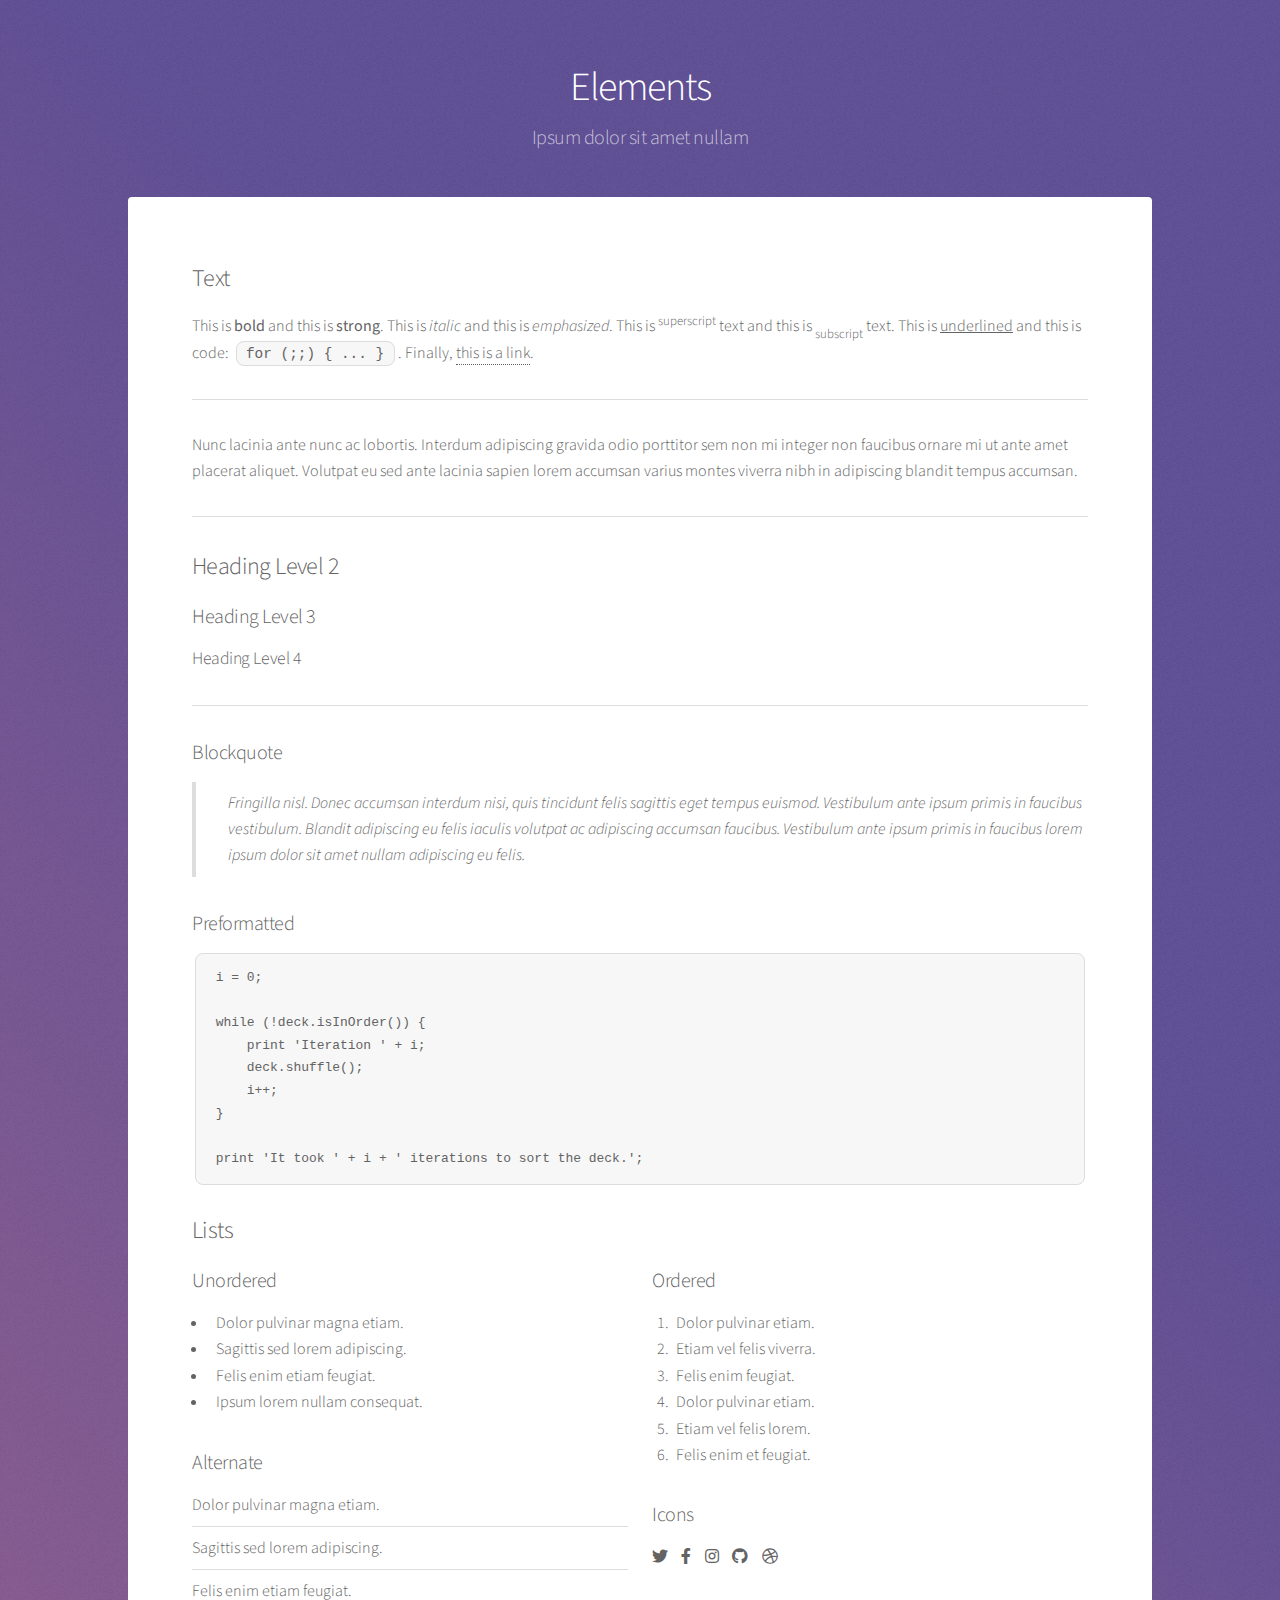
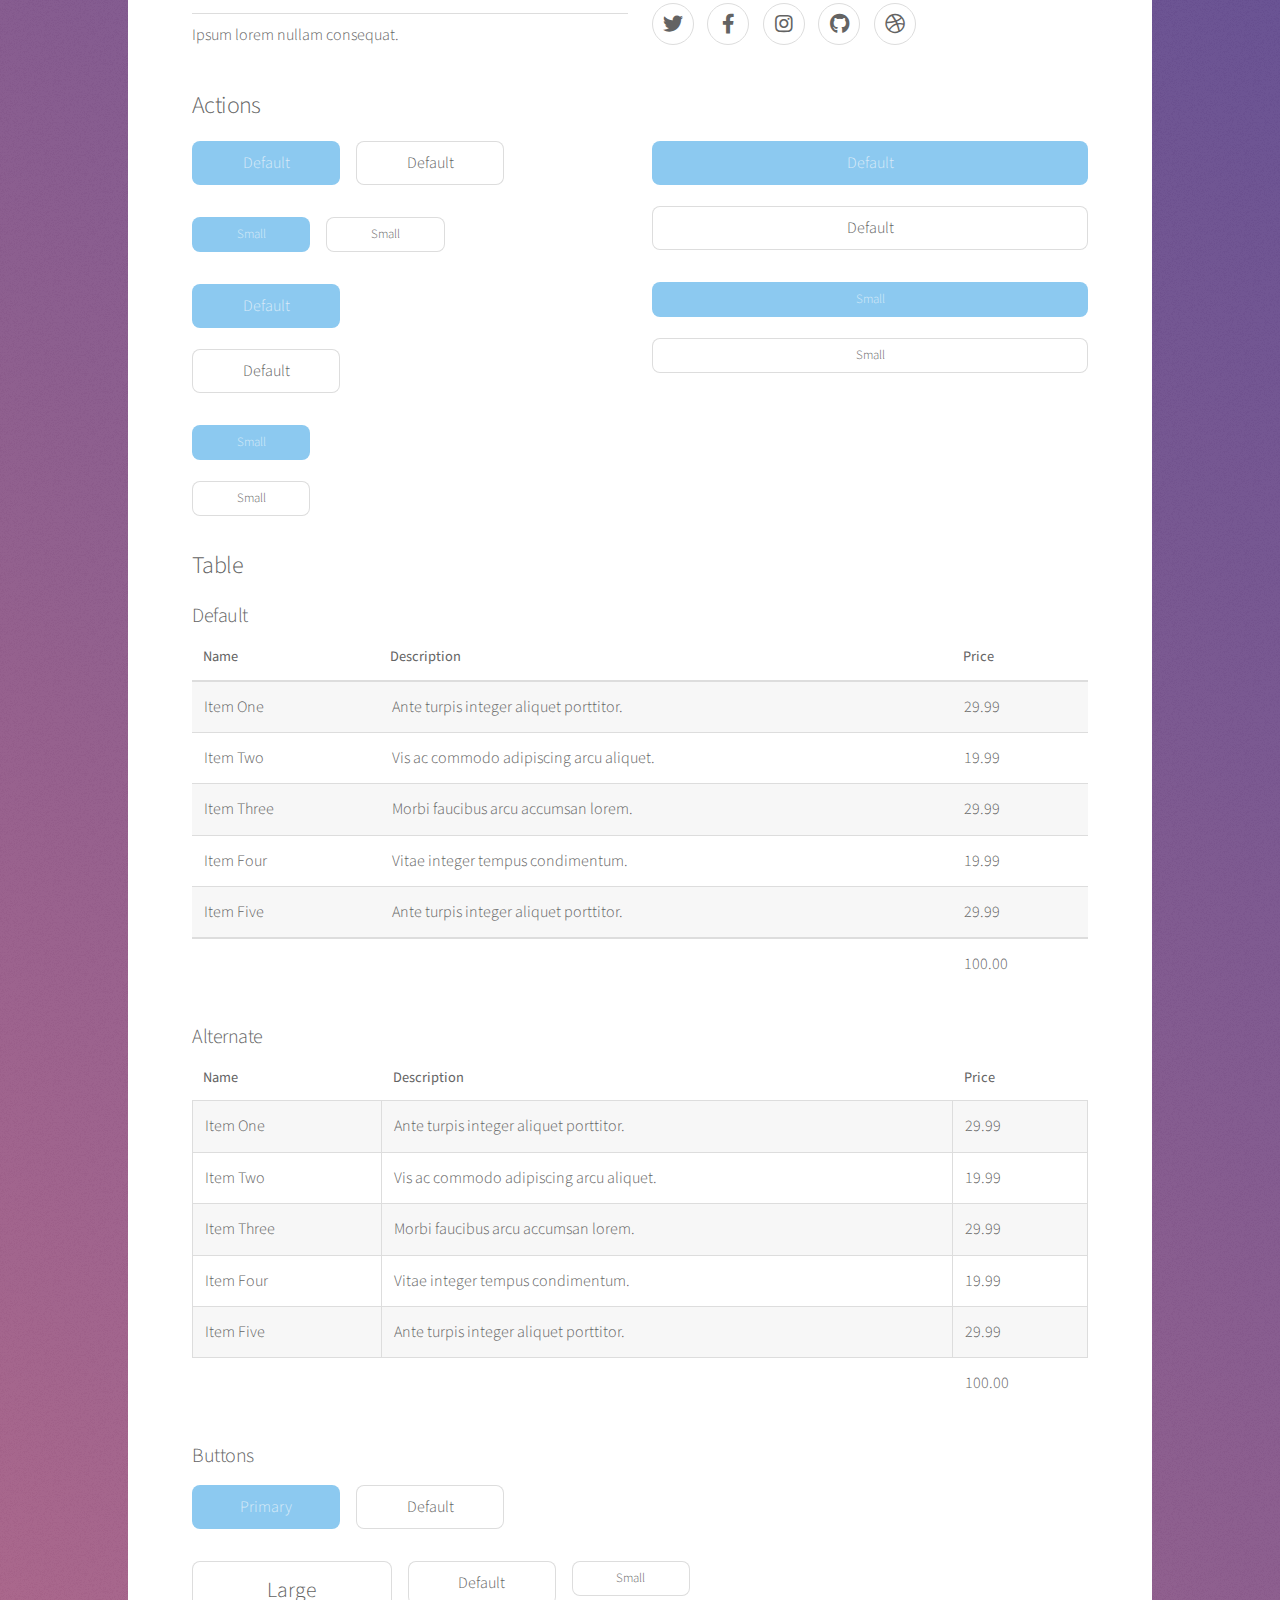
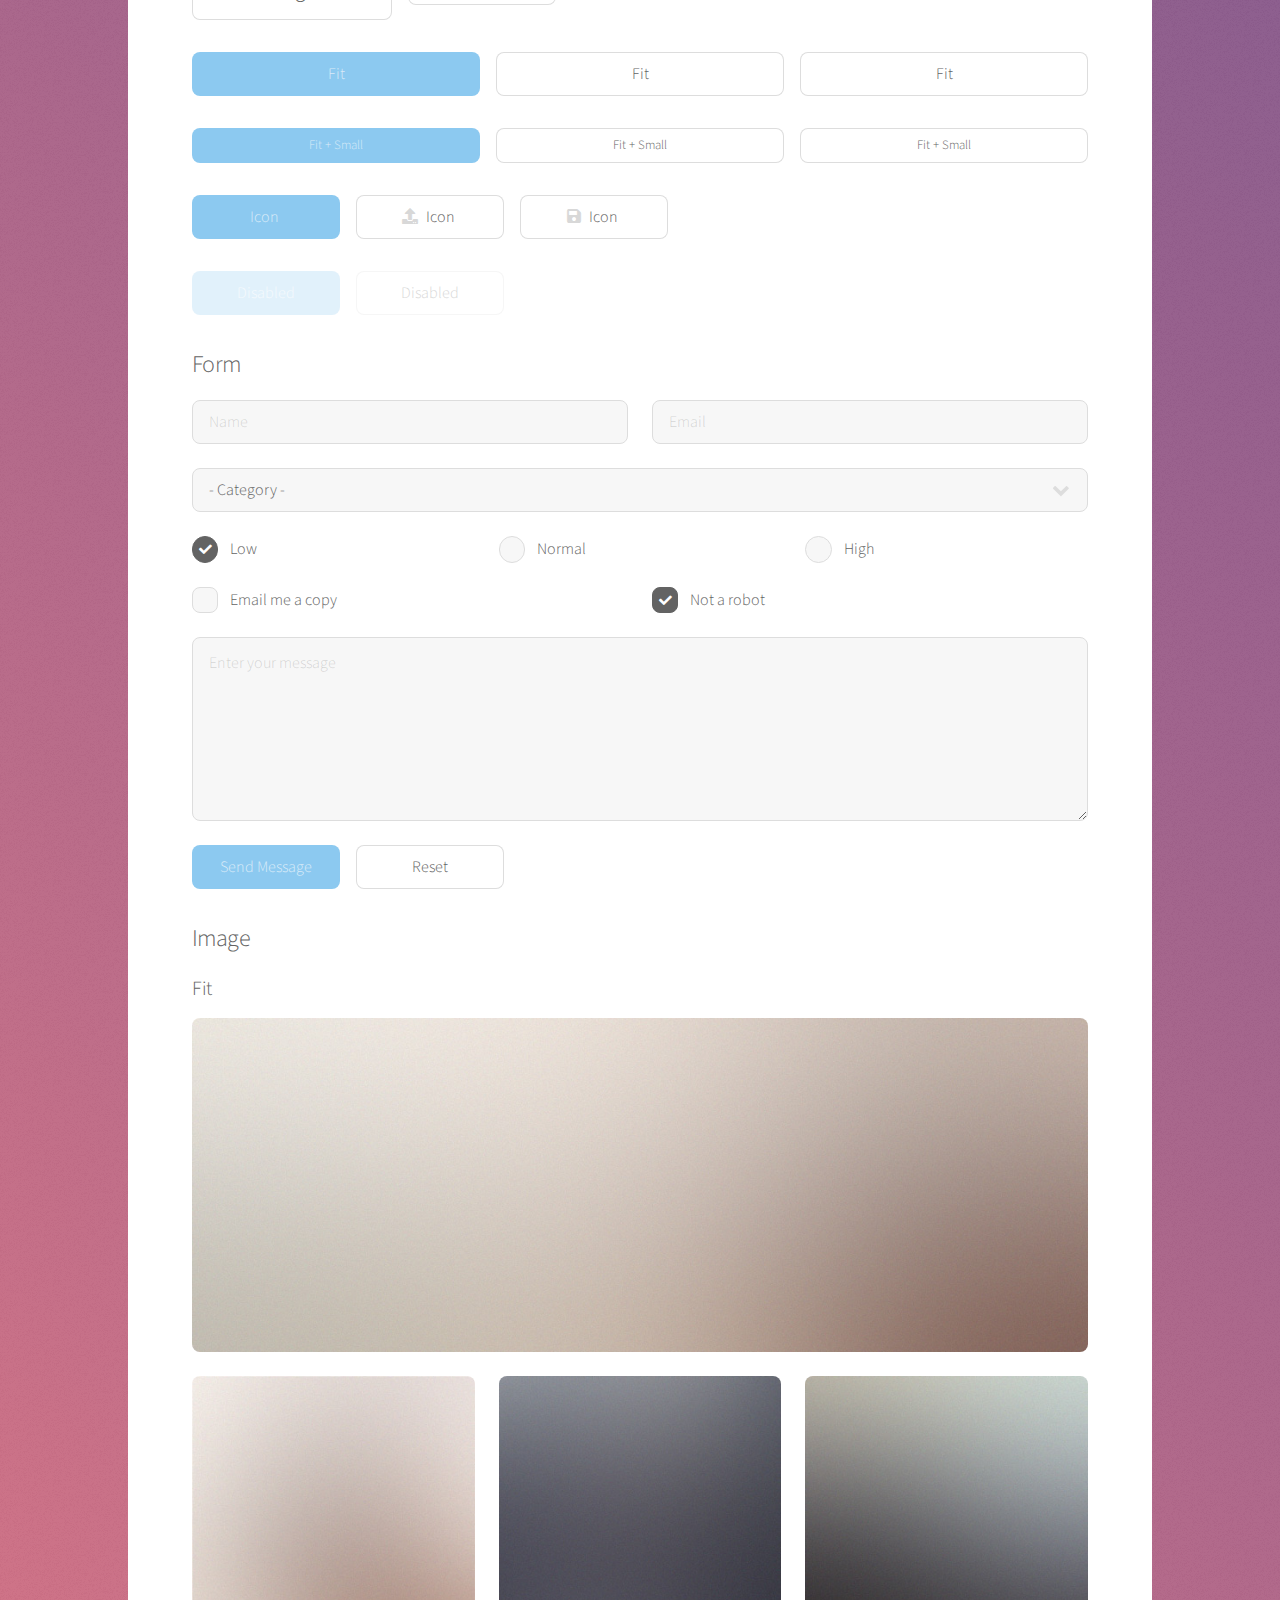
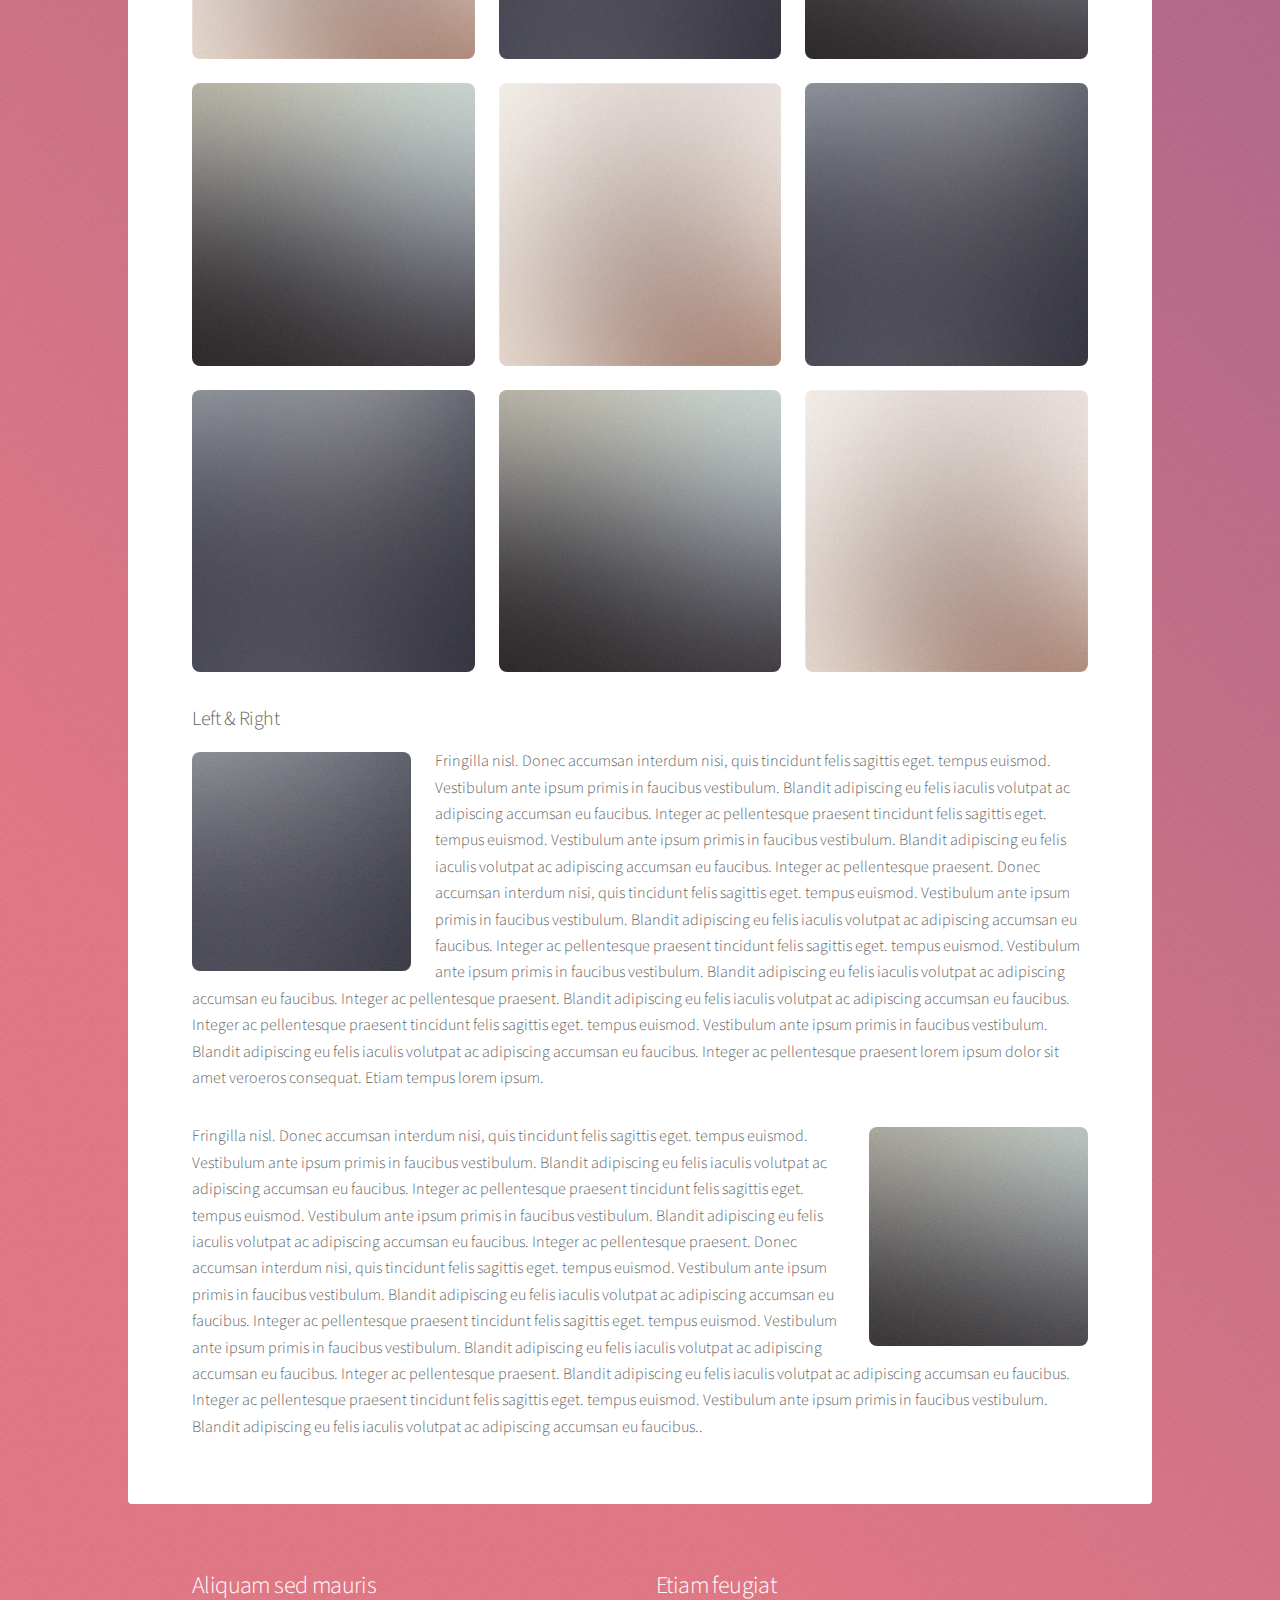
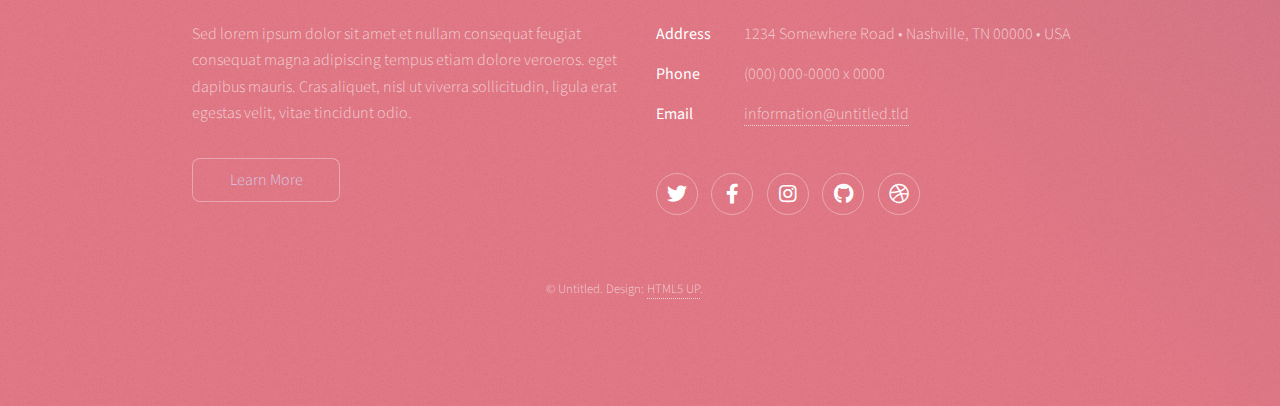
<file: elements.html>
<!DOCTYPE HTML>
<!--
	Stellar by HTML5 UP
	html5up.net | @ajlkn
	Free for personal and commercial use under the CCA 3.0 license (html5up.net/license)
-->
<html>
	<head>
		<title>Elements - Stellar by HTML5 UP</title>
		<meta charset="utf-8" />
		<meta name="viewport" content="width=device-width, initial-scale=1, user-scalable=no" />
		<link rel="stylesheet" href="assets/css/main.css" />
		<noscript><link rel="stylesheet" href="assets/css/noscript.css" /></noscript>
	</head>
	<body class="is-preload">

		<!-- Wrapper -->
			<div id="wrapper">

				<!-- Header -->
					<header id="header">
						<h1>Elements</h1>
						<p>Ipsum dolor sit amet nullam</p>
					</header>

				<!-- Main -->
					<div id="main">

						<!-- Content -->
							<section id="content" class="main">

								<!-- Text -->
									<section>
										<h2>Text</h2>
										<p>This is <b>bold</b> and this is <strong>strong</strong>. This is <i>italic</i> and this is <em>emphasized</em>.
										This is <sup>superscript</sup> text and this is <sub>subscript</sub> text.
										This is <u>underlined</u> and this is code: <code>for (;;) { ... }</code>. Finally, <a href="#">this is a link</a>.</p>
										<hr />
										<p>Nunc lacinia ante nunc ac lobortis. Interdum adipiscing gravida odio porttitor sem non mi integer non faucibus ornare mi ut ante amet placerat aliquet. Volutpat eu sed ante lacinia sapien lorem accumsan varius montes viverra nibh in adipiscing blandit tempus accumsan.</p>
										<hr />
										<h2>Heading Level 2</h2>
										<h3>Heading Level 3</h3>
										<h4>Heading Level 4</h4>
										<hr />
										<h3>Blockquote</h3>
										<blockquote>Fringilla nisl. Donec accumsan interdum nisi, quis tincidunt felis sagittis eget tempus euismod. Vestibulum ante ipsum primis in faucibus vestibulum. Blandit adipiscing eu felis iaculis volutpat ac adipiscing accumsan faucibus. Vestibulum ante ipsum primis in faucibus lorem ipsum dolor sit amet nullam adipiscing eu felis.</blockquote>
										<h3>Preformatted</h3>
										<pre><code>i = 0;

while (!deck.isInOrder()) {
    print 'Iteration ' + i;
    deck.shuffle();
    i++;
}

print 'It took ' + i + ' iterations to sort the deck.';</code></pre>
									</section>

								<!-- Lists -->
									<section>
										<h2>Lists</h2>
										<div class="row">
											<div class="col-6 col-12-medium">
												<h3>Unordered</h3>
												<ul>
													<li>Dolor pulvinar magna etiam.</li>
													<li>Sagittis sed lorem adipiscing.</li>
													<li>Felis enim etiam feugiat.</li>
													<li>Ipsum lorem nullam consequat.</li>
												</ul>
												<h3>Alternate</h3>
												<ul class="alt">
													<li>Dolor pulvinar magna etiam.</li>
													<li>Sagittis sed lorem adipiscing.</li>
													<li>Felis enim etiam feugiat.</li>
													<li>Ipsum lorem nullam consequat.</li>
												</ul>
											</div>
											<div class="col-6 col-12-medium">
												<h3>Ordered</h3>
												<ol>
													<li>Dolor pulvinar etiam.</li>
													<li>Etiam vel felis viverra.</li>
													<li>Felis enim feugiat.</li>
													<li>Dolor pulvinar etiam.</li>
													<li>Etiam vel felis lorem.</li>
													<li>Felis enim et feugiat.</li>
												</ol>
												<h3>Icons</h3>
												<ul class="icons">
													<li><a href="#" class="icon brands fa-twitter"><span class="label">Twitter</span></a></li>
													<li><a href="#" class="icon brands fa-facebook-f"><span class="label">Facebook</span></a></li>
													<li><a href="#" class="icon brands fa-instagram"><span class="label">Instagram</span></a></li>
													<li><a href="#" class="icon brands fa-github"><span class="label">GitHub</span></a></li>
													<li><a href="#" class="icon brands fa-dribbble"><span class="label">Dribbble</span></a></li>
												</ul>
												<ul class="icons">
													<li><a href="#" class="icon brands alt fa-twitter"><span class="label">Twitter</span></a></li>
													<li><a href="#" class="icon brands alt fa-facebook-f"><span class="label">Facebook</span></a></li>
													<li><a href="#" class="icon brands alt fa-instagram"><span class="label">Instagram</span></a></li>
													<li><a href="#" class="icon brands alt fa-github"><span class="label">GitHub</span></a></li>
													<li><a href="#" class="icon brands alt fa-dribbble"><span class="label">Dribbble</span></a></li>
												</ul>
											</div>
										</div>
										<h2>Actions</h2>
										<div class="row">
											<div class="col-6 col-12-medium">
												<ul class="actions">
													<li><a href="#" class="button primary">Default</a></li>
													<li><a href="#" class="button">Default</a></li>
												</ul>
												<ul class="actions small">
													<li><a href="#" class="button primary small">Small</a></li>
													<li><a href="#" class="button small">Small</a></li>
												</ul>
												<ul class="actions stacked">
													<li><a href="#" class="button primary">Default</a></li>
													<li><a href="#" class="button">Default</a></li>
												</ul>
												<ul class="actions stacked">
													<li><a href="#" class="button primary small">Small</a></li>
													<li><a href="#" class="button small">Small</a></li>
												</ul>
											</div>
											<div class="col-6 col-12-medium">
												<ul class="actions stacked">
													<li><a href="#" class="button primary fit">Default</a></li>
													<li><a href="#" class="button fit">Default</a></li>
												</ul>
												<ul class="actions stacked">
													<li><a href="#" class="button primary small fit">Small</a></li>
													<li><a href="#" class="button small fit">Small</a></li>
												</ul>
											</div>
										</div>
									</section>

								<!-- Table -->
									<section>
										<h2>Table</h2>
										<h3>Default</h3>
										<div class="table-wrapper">
											<table>
												<thead>
													<tr>
														<th>Name</th>
														<th>Description</th>
														<th>Price</th>
													</tr>
												</thead>
												<tbody>
													<tr>
														<td>Item One</td>
														<td>Ante turpis integer aliquet porttitor.</td>
														<td>29.99</td>
													</tr>
													<tr>
														<td>Item Two</td>
														<td>Vis ac commodo adipiscing arcu aliquet.</td>
														<td>19.99</td>
													</tr>
													<tr>
														<td>Item Three</td>
														<td> Morbi faucibus arcu accumsan lorem.</td>
														<td>29.99</td>
													</tr>
													<tr>
														<td>Item Four</td>
														<td>Vitae integer tempus condimentum.</td>
														<td>19.99</td>
													</tr>
													<tr>
														<td>Item Five</td>
														<td>Ante turpis integer aliquet porttitor.</td>
														<td>29.99</td>
													</tr>
												</tbody>
												<tfoot>
													<tr>
														<td colspan="2"></td>
														<td>100.00</td>
													</tr>
												</tfoot>
											</table>
										</div>

										<h3>Alternate</h3>
										<div class="table-wrapper">
											<table class="alt">
												<thead>
													<tr>
														<th>Name</th>
														<th>Description</th>
														<th>Price</th>
													</tr>
												</thead>
												<tbody>
													<tr>
														<td>Item One</td>
														<td>Ante turpis integer aliquet porttitor.</td>
														<td>29.99</td>
													</tr>
													<tr>
														<td>Item Two</td>
														<td>Vis ac commodo adipiscing arcu aliquet.</td>
														<td>19.99</td>
													</tr>
													<tr>
														<td>Item Three</td>
														<td> Morbi faucibus arcu accumsan lorem.</td>
														<td>29.99</td>
													</tr>
													<tr>
														<td>Item Four</td>
														<td>Vitae integer tempus condimentum.</td>
														<td>19.99</td>
													</tr>
													<tr>
														<td>Item Five</td>
														<td>Ante turpis integer aliquet porttitor.</td>
														<td>29.99</td>
													</tr>
												</tbody>
												<tfoot>
													<tr>
														<td colspan="2"></td>
														<td>100.00</td>
													</tr>
												</tfoot>
											</table>
										</div>
									</section>

								<!-- Buttons -->
									<section>
										<h3>Buttons</h3>
										<ul class="actions">
											<li><a href="#" class="button primary">Primary</a></li>
											<li><a href="#" class="button">Default</a></li>
										</ul>
										<ul class="actions">
											<li><a href="#" class="button large">Large</a></li>
											<li><a href="#" class="button">Default</a></li>
											<li><a href="#" class="button small">Small</a></li>
										</ul>
										<ul class="actions fit">
											<li><a href="#" class="button primary fit">Fit</a></li>
											<li><a href="#" class="button fit">Fit</a></li>
											<li><a href="#" class="button fit">Fit</a></li>
										</ul>
										<ul class="actions fit small">
											<li><a href="#" class="button primary fit small">Fit + Small</a></li>
											<li><a href="#" class="button fit small">Fit + Small</a></li>
											<li><a href="#" class="button fit small">Fit + Small</a></li>
										</ul>
										<ul class="actions">
											<li><a href="#" class="button primary icon solidfa-download">Icon</a></li>
											<li><a href="#" class="button icon solid fa-upload">Icon</a></li>
											<li><a href="#" class="button icon solid fa-save">Icon</a></li>
										</ul>
										<ul class="actions">
											<li><span class="button primary disabled">Disabled</span></li>
											<li><span class="button disabled">Disabled</span></li>
										</ul>
									</section>

								<!-- Form -->
									<section>
										<h2>Form</h2>
										<form method="post" action="#">
											<div class="row gtr-uniform">
												<div class="col-6 col-12-xsmall">
													<input type="text" name="demo-name" id="demo-name" value="" placeholder="Name" />
												</div>
												<div class="col-6 col-12-xsmall">
													<input type="email" name="demo-email" id="demo-email" value="" placeholder="Email" />
												</div>
												<div class="col-12">
													<select name="demo-category" id="demo-category">
														<option value="">- Category -</option>
														<option value="1">Manufacturing</option>
														<option value="1">Shipping</option>
														<option value="1">Administration</option>
														<option value="1">Human Resources</option>
													</select>
												</div>
												<div class="col-4 col-12-small">
													<input type="radio" id="demo-priority-low" name="demo-priority" checked>
													<label for="demo-priority-low">Low</label>
												</div>
												<div class="col-4 col-12-small">
													<input type="radio" id="demo-priority-normal" name="demo-priority">
													<label for="demo-priority-normal">Normal</label>
												</div>
												<div class="col-4 col-12-small">
													<input type="radio" id="demo-priority-high" name="demo-priority">
													<label for="demo-priority-high">High</label>
												</div>
												<div class="col-6 col-12-small">
													<input type="checkbox" id="demo-copy" name="demo-copy">
													<label for="demo-copy">Email me a copy</label>
												</div>
												<div class="col-6 col-12-small">
													<input type="checkbox" id="demo-human" name="demo-human" checked>
													<label for="demo-human">Not a robot</label>
												</div>
												<div class="col-12">
													<textarea name="demo-message" id="demo-message" placeholder="Enter your message" rows="6"></textarea>
												</div>
												<div class="col-12">
													<ul class="actions">
														<li><input type="submit" value="Send Message" class="primary" /></li>
														<li><input type="reset" value="Reset" /></li>
													</ul>
												</div>
											</div>
										</form>
									</section>

								<!-- Image -->
									<section>
										<h2>Image</h2>
										<h3>Fit</h3>
										<div class="box alt">
											<div class="row gtr-uniform">
												<div class="col-12"><span class="image fit"><img src="images/pic04.jpg" alt="" /></span></div>
												<div class="col-4"><span class="image fit"><img src="images/pic01.jpg" alt="" /></span></div>
												<div class="col-4"><span class="image fit"><img src="images/pic02.jpg" alt="" /></span></div>
												<div class="col-4"><span class="image fit"><img src="images/pic03.jpg" alt="" /></span></div>
												<div class="col-4"><span class="image fit"><img src="images/pic03.jpg" alt="" /></span></div>
												<div class="col-4"><span class="image fit"><img src="images/pic01.jpg" alt="" /></span></div>
												<div class="col-4"><span class="image fit"><img src="images/pic02.jpg" alt="" /></span></div>
												<div class="col-4"><span class="image fit"><img src="images/pic02.jpg" alt="" /></span></div>
												<div class="col-4"><span class="image fit"><img src="images/pic03.jpg" alt="" /></span></div>
												<div class="col-4"><span class="image fit"><img src="images/pic01.jpg" alt="" /></span></div>
											</div>
										</div>
										<h3>Left &amp; Right</h3>
										<p><span class="image left"><img src="images/pic05.jpg" alt="" /></span>Fringilla nisl. Donec accumsan interdum nisi, quis tincidunt felis sagittis eget. tempus euismod. Vestibulum ante ipsum primis in faucibus vestibulum. Blandit adipiscing eu felis iaculis volutpat ac adipiscing accumsan eu faucibus. Integer ac pellentesque praesent tincidunt felis sagittis eget. tempus euismod. Vestibulum ante ipsum primis in faucibus vestibulum. Blandit adipiscing eu felis iaculis volutpat ac adipiscing accumsan eu faucibus. Integer ac pellentesque praesent. Donec accumsan interdum nisi, quis tincidunt felis sagittis eget. tempus euismod. Vestibulum ante ipsum primis in faucibus vestibulum. Blandit adipiscing eu felis iaculis volutpat ac adipiscing accumsan eu faucibus. Integer ac pellentesque praesent tincidunt felis sagittis eget. tempus euismod. Vestibulum ante ipsum primis in faucibus vestibulum. Blandit adipiscing eu felis iaculis volutpat ac adipiscing accumsan eu faucibus. Integer ac pellentesque praesent. Blandit adipiscing eu felis iaculis volutpat ac adipiscing accumsan eu faucibus. Integer ac pellentesque praesent tincidunt felis sagittis eget. tempus euismod. Vestibulum ante ipsum primis in faucibus vestibulum. Blandit adipiscing eu felis iaculis volutpat ac adipiscing accumsan eu faucibus. Integer ac pellentesque praesent lorem ipsum dolor sit amet veroeros consequat. Etiam tempus lorem ipsum.</p>
										<p><span class="image right"><img src="images/pic06.jpg" alt="" /></span>Fringilla nisl. Donec accumsan interdum nisi, quis tincidunt felis sagittis eget. tempus euismod. Vestibulum ante ipsum primis in faucibus vestibulum. Blandit adipiscing eu felis iaculis volutpat ac adipiscing accumsan eu faucibus. Integer ac pellentesque praesent tincidunt felis sagittis eget. tempus euismod. Vestibulum ante ipsum primis in faucibus vestibulum. Blandit adipiscing eu felis iaculis volutpat ac adipiscing accumsan eu faucibus. Integer ac pellentesque praesent. Donec accumsan interdum nisi, quis tincidunt felis sagittis eget. tempus euismod. Vestibulum ante ipsum primis in faucibus vestibulum. Blandit adipiscing eu felis iaculis volutpat ac adipiscing accumsan eu faucibus. Integer ac pellentesque praesent tincidunt felis sagittis eget. tempus euismod. Vestibulum ante ipsum primis in faucibus vestibulum. Blandit adipiscing eu felis iaculis volutpat ac adipiscing accumsan eu faucibus. Integer ac pellentesque praesent. Blandit adipiscing eu felis iaculis volutpat ac adipiscing accumsan eu faucibus. Integer ac pellentesque praesent tincidunt felis sagittis eget. tempus euismod. Vestibulum ante ipsum primis in faucibus vestibulum. Blandit adipiscing eu felis iaculis volutpat ac adipiscing accumsan eu faucibus..</p>
									</section>

							</section>

					</div>

				<!-- Footer -->
					<footer id="footer">
						<section>
							<h2>Aliquam sed mauris</h2>
							<p>Sed lorem ipsum dolor sit amet et nullam consequat feugiat consequat magna adipiscing tempus etiam dolore veroeros. eget dapibus mauris. Cras aliquet, nisl ut viverra sollicitudin, ligula erat egestas velit, vitae tincidunt odio.</p>
							<ul class="actions">
								<li><a href="#" class="button">Learn More</a></li>
							</ul>
						</section>
						<section>
							<h2>Etiam feugiat</h2>
							<dl class="alt">
								<dt>Address</dt>
								<dd>1234 Somewhere Road &bull; Nashville, TN 00000 &bull; USA</dd>
								<dt>Phone</dt>
								<dd>(000) 000-0000 x 0000</dd>
								<dt>Email</dt>
								<dd><a href="#">information@untitled.tld</a></dd>
							</dl>
							<ul class="icons">
								<li><a href="#" class="icon brands fa-twitter alt"><span class="label">Twitter</span></a></li>
								<li><a href="#" class="icon brands fa-facebook-f alt"><span class="label">Facebook</span></a></li>
								<li><a href="#" class="icon brands fa-instagram alt"><span class="label">Instagram</span></a></li>
								<li><a href="#" class="icon brands fa-github alt"><span class="label">GitHub</span></a></li>
								<li><a href="#" class="icon brands fa-dribbble alt"><span class="label">Dribbble</span></a></li>
							</ul>
						</section>
						<p class="copyright">&copy; Untitled. Design: <a href="https://html5up.net">HTML5 UP</a>.</p>
					</footer>

			</div>

		<!-- Scripts -->
			<script src="assets/js/jquery.min.js"></script>
			<script src="assets/js/jquery.scrollex.min.js"></script>
			<script src="assets/js/jquery.scrolly.min.js"></script>
			<script src="assets/js/browser.min.js"></script>
			<script src="assets/js/breakpoints.min.js"></script>
			<script src="assets/js/util.js"></script>
			<script src="assets/js/main.js"></script>

	</body>
</html>
</file>
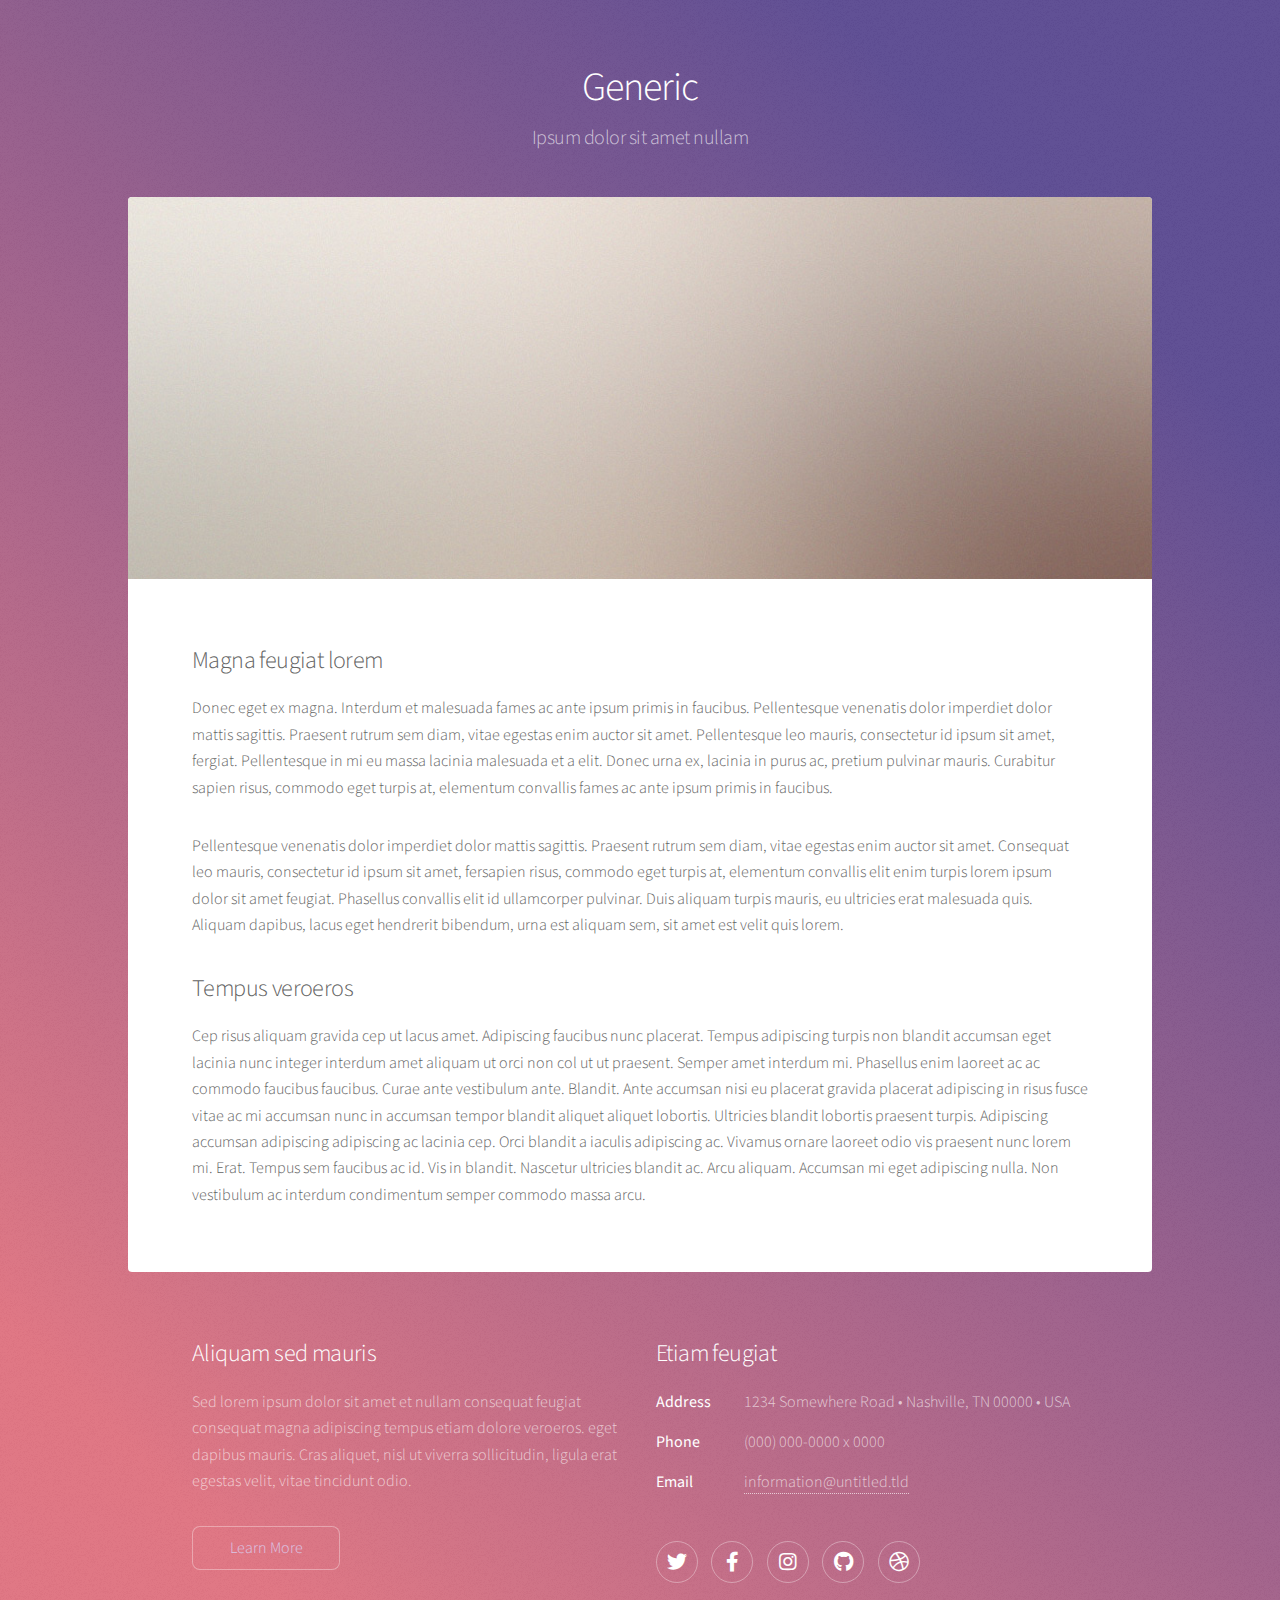
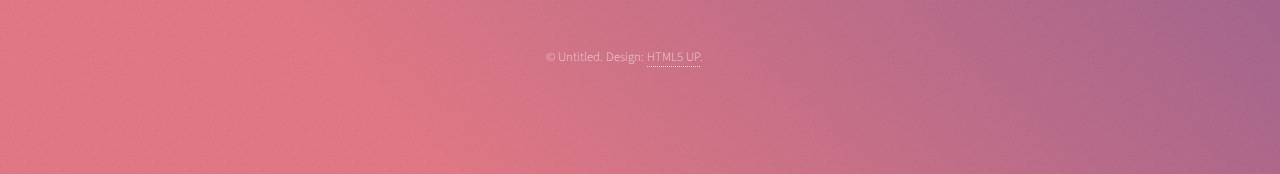
<file: generic.html>
<!DOCTYPE HTML>
<!--
	Stellar by HTML5 UP
	html5up.net | @ajlkn
	Free for personal and commercial use under the CCA 3.0 license (html5up.net/license)
-->
<html>
	<head>
		<title>Generic - Stellar by HTML5 UP</title>
		<meta charset="utf-8" />
		<meta name="viewport" content="width=device-width, initial-scale=1, user-scalable=no" />
		<link rel="stylesheet" href="assets/css/main.css" />
		<noscript><link rel="stylesheet" href="assets/css/noscript.css" /></noscript>
	</head>
	<body class="is-preload">

		<!-- Wrapper -->
			<div id="wrapper">

				<!-- Header -->
					<header id="header">
						<h1>Generic</h1>
						<p>Ipsum dolor sit amet nullam</p>
					</header>

				<!-- Main -->
					<div id="main">

						<!-- Content -->
							<section id="content" class="main">
								<span class="image main"><img src="images/pic04.jpg" alt="" /></span>
								<h2>Magna feugiat lorem</h2>
								<p>Donec eget ex magna. Interdum et malesuada fames ac ante ipsum primis in faucibus. Pellentesque venenatis dolor imperdiet dolor mattis sagittis. Praesent rutrum sem diam, vitae egestas enim auctor sit amet. Pellentesque leo mauris, consectetur id ipsum sit amet, fergiat. Pellentesque in mi eu massa lacinia malesuada et a elit. Donec urna ex, lacinia in purus ac, pretium pulvinar mauris. Curabitur sapien risus, commodo eget turpis at, elementum convallis fames ac ante ipsum primis in faucibus.</p>
								<p>Pellentesque venenatis dolor imperdiet dolor mattis sagittis. Praesent rutrum sem diam, vitae egestas enim auctor sit amet. Consequat leo mauris, consectetur id ipsum sit amet, fersapien risus, commodo eget turpis at, elementum convallis elit enim turpis lorem ipsum dolor sit amet feugiat. Phasellus convallis elit id ullamcorper pulvinar. Duis aliquam turpis mauris, eu ultricies erat malesuada quis. Aliquam dapibus, lacus eget hendrerit bibendum, urna est aliquam sem, sit amet est velit quis lorem.</p>
								<h2>Tempus veroeros</h2>
								<p>Cep risus aliquam gravida cep ut lacus amet. Adipiscing faucibus nunc placerat. Tempus adipiscing turpis non blandit accumsan eget lacinia nunc integer interdum amet aliquam ut orci non col ut ut praesent. Semper amet interdum mi. Phasellus enim laoreet ac ac commodo faucibus faucibus. Curae ante vestibulum ante. Blandit. Ante accumsan nisi eu placerat gravida placerat adipiscing in risus fusce vitae ac mi accumsan nunc in accumsan tempor blandit aliquet aliquet lobortis. Ultricies blandit lobortis praesent turpis. Adipiscing accumsan adipiscing adipiscing ac lacinia cep. Orci blandit a iaculis adipiscing ac. Vivamus ornare laoreet odio vis praesent nunc lorem mi. Erat. Tempus sem faucibus ac id. Vis in blandit. Nascetur ultricies blandit ac. Arcu aliquam. Accumsan mi eget adipiscing nulla. Non vestibulum ac interdum condimentum semper commodo massa arcu.</p>
							</section>

					</div>

				<!-- Footer -->
					<footer id="footer">
						<section>
							<h2>Aliquam sed mauris</h2>
							<p>Sed lorem ipsum dolor sit amet et nullam consequat feugiat consequat magna adipiscing tempus etiam dolore veroeros. eget dapibus mauris. Cras aliquet, nisl ut viverra sollicitudin, ligula erat egestas velit, vitae tincidunt odio.</p>
							<ul class="actions">
								<li><a href="#" class="button">Learn More</a></li>
							</ul>
						</section>
						<section>
							<h2>Etiam feugiat</h2>
							<dl class="alt">
								<dt>Address</dt>
								<dd>1234 Somewhere Road &bull; Nashville, TN 00000 &bull; USA</dd>
								<dt>Phone</dt>
								<dd>(000) 000-0000 x 0000</dd>
								<dt>Email</dt>
								<dd><a href="#">information@untitled.tld</a></dd>
							</dl>
							<ul class="icons">
								<li><a href="#" class="icon brands fa-twitter alt"><span class="label">Twitter</span></a></li>
								<li><a href="#" class="icon brands fa-facebook-f alt"><span class="label">Facebook</span></a></li>
								<li><a href="#" class="icon brands fa-instagram alt"><span class="label">Instagram</span></a></li>
								<li><a href="#" class="icon brands fa-github alt"><span class="label">GitHub</span></a></li>
								<li><a href="#" class="icon brands fa-dribbble alt"><span class="label">Dribbble</span></a></li>
							</ul>
						</section>
						<p class="copyright">&copy; Untitled. Design: <a href="https://html5up.net">HTML5 UP</a>.</p>
					</footer>

			</div>

		<!-- Scripts -->
			<script src="assets/js/jquery.min.js"></script>
			<script src="assets/js/jquery.scrollex.min.js"></script>
			<script src="assets/js/jquery.scrolly.min.js"></script>
			<script src="assets/js/browser.min.js"></script>
			<script src="assets/js/breakpoints.min.js"></script>
			<script src="assets/js/util.js"></script>
			<script src="assets/js/main.js"></script>

	</body>
</html>
</file>
<file: assets/css/noscript.css>
/*
	Stellar by HTML5 UP
	html5up.net | @ajlkn
	Free for personal and commercial use under the CCA 3.0 license (html5up.net/license)
*/

/* Header */

	body.is-preload #header.alt > * {
		opacity: 1;
	}

	body.is-preload #header.alt .logo {
		-moz-transform: none;
		-webkit-transform: none;
		-ms-transform: none;
		transform: none;
	}
</file>
<file: assets/css/main.css>
@import url(fontawesome-all.min.css);
@import 'https://fonts.googleapis.com/css?family=Source+Sans+Pro:300,400';

/*
	Stellar by HTML5 UP
	html5up.net | @ajlkn
	Free for personal and commercial use under the CCA 3.0 license (html5up.net/license)
*/

html, body, div, span, applet, object,
iframe, h1, h2, h3, h4, h5, h6, p, blockquote,
pre, a, abbr, acronym, address, big, cite,
code, del, dfn, em, img, ins, kbd, q, s, samp,
small, strike, strong, sub, sup, tt, var, b,
u, i, center, dl, dt, dd, ol, ul, li, fieldset,
form, label, legend, table, caption, tbody,
tfoot, thead, tr, th, td, article, aside,
canvas, details, embed, figure, figcaption,
footer, header, hgroup, menu, nav, output, ruby,
section, summary, time, mark, audio, video {
	margin: 0;
	padding: 0;
	border: 0;
	font-size: 100%;
	font: inherit;
	vertical-align: baseline;}

article, aside, details, figcaption, figure,
footer, header, hgroup, menu, nav, section {
	display: block;}

body {
	line-height: 1;
}

ol, ul {
	list-style: none;
}

blockquote, q {
	quotes: none;
}

	blockquote:before, blockquote:after, q:before, q:after {
		content: '';
		content: none;
	}

table {
	border-collapse: collapse;
	border-spacing: 0;
}

body {
	-webkit-text-size-adjust: none;
}

mark {
	background-color: transparent;
	color: inherit;
}

input::-moz-focus-inner {
	border: 0;
	padding: 0;
}

input, select, textarea {
	-moz-appearance: none;
	-webkit-appearance: none;
	-ms-appearance: none;
	appearance: none;
}

/* Basic */

	@-ms-viewport {
		width: device-width;
	}

	body {
		-ms-overflow-style: scrollbar;
	}

	@media screen and (max-width: 480px) {

		html, body {
			min-width: 320px;
		}

	}

	html {
		box-sizing: border-box;
	}

	*, *:before, *:after {
		box-sizing: inherit;
	}

	body {
		background-color: #935d8c;
		background-image: url("images/overlay.png"), -moz-linear-gradient(45deg, #e37682 15%, #5f4d93 85%);
		background-image: url("images/overlay.png"), -webkit-linear-gradient(45deg, #e37682 15%, #5f4d93 85%);
		background-image: url("images/overlay.png"), -ms-linear-gradient(45deg, #e37682 15%, #5f4d93 85%);
		background-image: url("images/overlay.png"), linear-gradient(45deg, #e37682 15%, #5f4d93 85%);
	}

		body.is-preload *, body.is-preload *:before, body.is-preload *:after {
			-moz-animation: none !important;
			-webkit-animation: none !important;
			-ms-animation: none !important;
			animation: none !important;
			-moz-transition: none !important;
			-webkit-transition: none !important;
			-ms-transition: none !important;
			transition: none !important;
		}

/* Type */

	body {
		background-color: #935d8c;
		color: rgba(255, 255, 255, 0.65);
	}

	body, input, select, textarea {
		font-family: "Source Sans Pro", Helvetica, sans-serif;
		font-size: 17pt;
		font-weight: 300;
		line-height: 1.65;
	}

		@media screen and (max-width: 1680px) {

			body, input, select, textarea {
				font-size: 14pt;
			}

		}

		@media screen and (max-width: 1280px) {

			body, input, select, textarea {
				font-size: 12pt;
			}

		}

		@media screen and (max-width: 360px) {

			body, input, select, textarea {
				font-size: 11pt;
			}

		}

	a {
		-moz-transition: color 0.2s ease, border-bottom 0.2s ease;
		-webkit-transition: color 0.2s ease, border-bottom 0.2s ease;
		-ms-transition: color 0.2s ease, border-bottom 0.2s ease;
		transition: color 0.2s ease, border-bottom 0.2s ease;
		text-decoration: none;
		border-bottom: dotted 1px;
		color: inherit;
	}

		a:hover {
			border-bottom-color: transparent;
		}

	strong, b {
		font-weight: 400;
	}

	em, i {
		font-style: italic;
	}

	p {
		margin: 0 0 2em 0;
	}

		p.content {
			-moz-columns: 20em 2;
			-webkit-columns: 20em 2;
			-ms-columns: 20em 2;
			columns: 20em 2;
			-moz-column-gap: 2em;
			-webkit-column-gap: 2em;
			-ms-column-gap: 2em;
			column-gap: 2em;
			text-align: justify;
		}

	h1, h2, h3, h4, h5, h6 {
		font-weight: 300;
		line-height: 1.5;
		margin: 0 0 0.7em 0;
		letter-spacing: -0.025em;
	}

		h1 a, h2 a, h3 a, h4 a, h5 a, h6 a {
			color: inherit;
			text-decoration: none;
		}

	h1 {
		font-size: 2.5em;
		line-height: 1.2;
	}

	h2 {
		font-size: 1.5em;
	}

	h3 {
		font-size: 1.25em;
	}

	h4 {
		font-size: 1.1em;
	}

	h5 {
		font-size: 0.9em;
	}

	h6 {
		font-size: 0.7em;
	}

	@media screen and (max-width: 736px) {

		h1 {
			font-size: 2em;
		}

	}

	sub {
		font-size: 0.8em;
		position: relative;
		top: 0.5em;
	}

	sup {
		font-size: 0.8em;
		position: relative;
		top: -0.5em;
	}

	blockquote {
		border-left: solid 4px;
		font-style: italic;
		margin: 0 0 2em 0;
		padding: 0.5em 0 0.5em 2em;
	}

	code {
		border-radius: 8px;
		border: solid 1px;
		font-family: "Courier New", monospace;
		font-size: 0.9em;
		margin: 0 0.25em;
		padding: 0.25em 0.65em;
	}

	pre {
		-webkit-overflow-scrolling: touch;
		font-family: "Courier New", monospace;
		font-size: 0.9em;
		margin: 0 0 2em 0;
	}

		pre code {
			display: block;
			line-height: 1.75;
			padding: 1em 1.5em;
			overflow-x: auto;
		}

	hr {
		border: 0;
		border-bottom: solid 1px;
		margin: 2em 0;
	}

		hr.major {
			margin: 3em 0;
		}

	.align-left {
		text-align: left;
	}

	.align-center {
		text-align: center;
	}

	.align-right {
		text-align: right;
	}

	input, select, textarea {
		color: #ffffff;
	}

	a:hover {
		color: #ffffff;
	}

	strong, b {
		color: #ffffff;
	}

	h1, h2, h3, h4, h5, h6 {
		color: #ffffff;
	}

	blockquote {
		border-left-color: rgba(255, 255, 255, 0.35);
	}

	code {
		background: rgba(255, 255, 255, 0.075);
		border-color: rgba(255, 255, 255, 0.35);
	}

	hr {
		border-bottom-color: rgba(255, 255, 255, 0.35);
	}

/* Row */

	.row {
		display: flex;
		flex-wrap: wrap;
		box-sizing: border-box;
		align-items: stretch;
	}

		.row > * {
			box-sizing: border-box;
		}

		.row.gtr-uniform > * > :last-child {
			margin-bottom: 0;
		}

		.row.aln-left {
			justify-content: flex-start;
		}

		.row.aln-center {
			justify-content: center;
		}

		.row.aln-right {
			justify-content: flex-end;
		}

		.row.aln-top {
			align-items: flex-start;
		}

		.row.aln-middle {
			align-items: center;
		}

		.row.aln-bottom {
			align-items: flex-end;
		}

		.row > .imp {
			order: -1;
		}

		.row > .col-1 {
			width: 8.33333%;
		}

		.row > .off-1 {
			margin-left: 8.33333%;
		}

		.row > .col-2 {
			width: 16.66667%;
		}

		.row > .off-2 {
			margin-left: 16.66667%;
		}

		.row > .col-3 {
			width: 25%;
		}

		.row > .off-3 {
			margin-left: 25%;
		}

		.row > .col-4 {
			width: 33.33333%;
		}

		.row > .off-4 {
			margin-left: 33.33333%;
		}

		.row > .col-5 {
			width: 41.66667%;
		}

		.row > .off-5 {
			margin-left: 41.66667%;
		}

		.row > .col-6 {
			width: 50%;
		}

		.row > .off-6 {
			margin-left: 50%;
		}

		.row > .col-7 {
			width: 58.33333%;
		}

		.row > .off-7 {
			margin-left: 58.33333%;
		}

		.row > .col-8 {
			width: 66.66667%;
		}

		.row > .off-8 {
			margin-left: 66.66667%;
		}

		.row > .col-9 {
			width: 75%;
		}

		.row > .off-9 {
			margin-left: 75%;
		}

		.row > .col-10 {
			width: 83.33333%;
		}

		.row > .off-10 {
			margin-left: 83.33333%;
		}

		.row > .col-11 {
			width: 91.66667%;
		}

		.row > .off-11 {
			margin-left: 91.66667%;
		}

		.row > .col-12 {
			width: 100%;
		}

		.row > .off-12 {
			margin-left: 100%;
		}

		.row.gtr-0 {
			margin-top: 0;
			margin-left: 0em;
		}

			.row.gtr-0 > * {
				padding: 0 0 0 0em;
			}

			.row.gtr-0.gtr-uniform {
				margin-top: 0em;
			}

				.row.gtr-0.gtr-uniform > * {
					padding-top: 0em;
				}

		.row.gtr-25 {
			margin-top: 0;
			margin-left: -0.375em;
		}

			.row.gtr-25 > * {
				padding: 0 0 0 0.375em;
			}

			.row.gtr-25.gtr-uniform {
				margin-top: -0.375em;
			}

				.row.gtr-25.gtr-uniform > * {
					padding-top: 0.375em;
				}

		.row.gtr-50 {
			margin-top: 0;
			margin-left: -0.75em;
		}

			.row.gtr-50 > * {
				padding: 0 0 0 0.75em;
			}

			.row.gtr-50.gtr-uniform {
				margin-top: -0.75em;
			}

				.row.gtr-50.gtr-uniform > * {
					padding-top: 0.75em;
				}

		.row {
			margin-top: 0;
			margin-left: -1.5em;
		}

			.row > * {
				padding: 0 0 0 1.5em;
			}

			.row.gtr-uniform {
				margin-top: -1.5em;
			}

				.row.gtr-uniform > * {
					padding-top: 1.5em;
				}

		.row.gtr-150 {
			margin-top: 0;
			margin-left: -2.25em;
		}

			.row.gtr-150 > * {
				padding: 0 0 0 2.25em;
			}

			.row.gtr-150.gtr-uniform {
				margin-top: -2.25em;
			}

				.row.gtr-150.gtr-uniform > * {
					padding-top: 2.25em;
				}

		.row.gtr-200 {
			margin-top: 0;
			margin-left: -3em;
		}

			.row.gtr-200 > * {
				padding: 0 0 0 3em;
			}

			.row.gtr-200.gtr-uniform {
				margin-top: -3em;
			}

				.row.gtr-200.gtr-uniform > * {
					padding-top: 3em;
				}

		@media screen and (max-width: 1680px) {

			.row {
				display: flex;
				flex-wrap: wrap;
				box-sizing: border-box;
				align-items: stretch;
			}

				.row > * {
					box-sizing: border-box;
				}

				.row.gtr-uniform > * > :last-child {
					margin-bottom: 0;
				}

				.row.aln-left {
					justify-content: flex-start;
				}

				.row.aln-center {
					justify-content: center;
				}

				.row.aln-right {
					justify-content: flex-end;
				}

				.row.aln-top {
					align-items: flex-start;
				}

				.row.aln-middle {
					align-items: center;
				}

				.row.aln-bottom {
					align-items: flex-end;
				}

				.row > .imp-xlarge {
					order: -1;
				}

				.row > .col-1-xlarge {
					width: 8.33333%;
				}

				.row > .off-1-xlarge {
					margin-left: 8.33333%;
				}

				.row > .col-2-xlarge {
					width: 16.66667%;
				}

				.row > .off-2-xlarge {
					margin-left: 16.66667%;
				}

				.row > .col-3-xlarge {
					width: 25%;
				}

				.row > .off-3-xlarge {
					margin-left: 25%;
				}

				.row > .col-4-xlarge {
					width: 33.33333%;
				}

				.row > .off-4-xlarge {
					margin-left: 33.33333%;
				}

				.row > .col-5-xlarge {
					width: 41.66667%;
				}

				.row > .off-5-xlarge {
					margin-left: 41.66667%;
				}

				.row > .col-6-xlarge {
					width: 50%;
				}

				.row > .off-6-xlarge {
					margin-left: 50%;
				}

				.row > .col-7-xlarge {
					width: 58.33333%;
				}

				.row > .off-7-xlarge {
					margin-left: 58.33333%;
				}

				.row > .col-8-xlarge {
					width: 66.66667%;
				}

				.row > .off-8-xlarge {
					margin-left: 66.66667%;
				}

				.row > .col-9-xlarge {
					width: 75%;
				}

				.row > .off-9-xlarge {
					margin-left: 75%;
				}

				.row > .col-10-xlarge {
					width: 83.33333%;
				}

				.row > .off-10-xlarge {
					margin-left: 83.33333%;
				}

				.row > .col-11-xlarge {
					width: 91.66667%;
				}

				.row > .off-11-xlarge {
					margin-left: 91.66667%;
				}

				.row > .col-12-xlarge {
					width: 100%;
				}

				.row > .off-12-xlarge {
					margin-left: 100%;
				}

				.row.gtr-0 {
					margin-top: 0;
					margin-left: 0em;
				}

					.row.gtr-0 > * {
						padding: 0 0 0 0em;
					}

					.row.gtr-0.gtr-uniform {
						margin-top: 0em;
					}

						.row.gtr-0.gtr-uniform > * {
							padding-top: 0em;
						}

				.row.gtr-25 {
					margin-top: 0;
					margin-left: -0.375em;
				}

					.row.gtr-25 > * {
						padding: 0 0 0 0.375em;
					}

					.row.gtr-25.gtr-uniform {
						margin-top: -0.375em;
					}

						.row.gtr-25.gtr-uniform > * {
							padding-top: 0.375em;
						}

				.row.gtr-50 {
					margin-top: 0;
					margin-left: -0.75em;
				}

					.row.gtr-50 > * {
						padding: 0 0 0 0.75em;
					}

					.row.gtr-50.gtr-uniform {
						margin-top: -0.75em;
					}

						.row.gtr-50.gtr-uniform > * {
							padding-top: 0.75em;
						}

				.row {
					margin-top: 0;
					margin-left: -1.5em;
				}

					.row > * {
						padding: 0 0 0 1.5em;
					}

					.row.gtr-uniform {
						margin-top: -1.5em;
					}

						.row.gtr-uniform > * {
							padding-top: 1.5em;
						}

				.row.gtr-150 {
					margin-top: 0;
					margin-left: -2.25em;
				}

					.row.gtr-150 > * {
						padding: 0 0 0 2.25em;
					}

					.row.gtr-150.gtr-uniform {
						margin-top: -2.25em;
					}

						.row.gtr-150.gtr-uniform > * {
							padding-top: 2.25em;
						}

				.row.gtr-200 {
					margin-top: 0;
					margin-left: -3em;
				}

					.row.gtr-200 > * {
						padding: 0 0 0 3em;
					}

					.row.gtr-200.gtr-uniform {
						margin-top: -3em;
					}

						.row.gtr-200.gtr-uniform > * {
							padding-top: 3em;
						}

		}

		@media screen and (max-width: 1280px) {

			.row {
				display: flex;
				flex-wrap: wrap;
				box-sizing: border-box;
				align-items: stretch;
			}

				.row > * {
					box-sizing: border-box;
				}

				.row.gtr-uniform > * > :last-child {
					margin-bottom: 0;
				}

				.row.aln-left {
					justify-content: flex-start;
				}

				.row.aln-center {
					justify-content: center;
				}

				.row.aln-right {
					justify-content: flex-end;
				}

				.row.aln-top {
					align-items: flex-start;
				}

				.row.aln-middle {
					align-items: center;
				}

				.row.aln-bottom {
					align-items: flex-end;
				}

				.row > .imp-large {
					order: -1;
				}

				.row > .col-1-large {
					width: 8.33333%;
				}

				.row > .off-1-large {
					margin-left: 8.33333%;
				}

				.row > .col-2-large {
					width: 16.66667%;
				}

				.row > .off-2-large {
					margin-left: 16.66667%;
				}

				.row > .col-3-large {
					width: 25%;
				}

				.row > .off-3-large {
					margin-left: 25%;
				}

				.row > .col-4-large {
					width: 33.33333%;
				}

				.row > .off-4-large {
					margin-left: 33.33333%;
				}

				.row > .col-5-large {
					width: 41.66667%;
				}

				.row > .off-5-large {
					margin-left: 41.66667%;
				}

				.row > .col-6-large {
					width: 50%;
				}

				.row > .off-6-large {
					margin-left: 50%;
				}

				.row > .col-7-large {
					width: 58.33333%;
				}

				.row > .off-7-large {
					margin-left: 58.33333%;
				}

				.row > .col-8-large {
					width: 66.66667%;
				}

				.row > .off-8-large {
					margin-left: 66.66667%;
				}

				.row > .col-9-large {
					width: 75%;
				}

				.row > .off-9-large {
					margin-left: 75%;
				}

				.row > .col-10-large {
					width: 83.33333%;
				}

				.row > .off-10-large {
					margin-left: 83.33333%;
				}

				.row > .col-11-large {
					width: 91.66667%;
				}

				.row > .off-11-large {
					margin-left: 91.66667%;
				}

				.row > .col-12-large {
					width: 100%;
				}

				.row > .off-12-large {
					margin-left: 100%;
				}

				.row.gtr-0 {
					margin-top: 0;
					margin-left: 0em;
				}

					.row.gtr-0 > * {
						padding: 0 0 0 0em;
					}

					.row.gtr-0.gtr-uniform {
						margin-top: 0em;
					}

						.row.gtr-0.gtr-uniform > * {
							padding-top: 0em;
						}

				.row.gtr-25 {
					margin-top: 0;
					margin-left: -0.375em;
				}

					.row.gtr-25 > * {
						padding: 0 0 0 0.375em;
					}

					.row.gtr-25.gtr-uniform {
						margin-top: -0.375em;
					}

						.row.gtr-25.gtr-uniform > * {
							padding-top: 0.375em;
						}

				.row.gtr-50 {
					margin-top: 0;
					margin-left: -0.75em;
				}

					.row.gtr-50 > * {
						padding: 0 0 0 0.75em;
					}

					.row.gtr-50.gtr-uniform {
						margin-top: -0.75em;
					}

						.row.gtr-50.gtr-uniform > * {
							padding-top: 0.75em;
						}

				.row {
					margin-top: 0;
					margin-left: -1.5em;
				}

					.row > * {
						padding: 0 0 0 1.5em;
					}

					.row.gtr-uniform {
						margin-top: -1.5em;
					}

						.row.gtr-uniform > * {
							padding-top: 1.5em;
						}

				.row.gtr-150 {
					margin-top: 0;
					margin-left: -2.25em;
				}

					.row.gtr-150 > * {
						padding: 0 0 0 2.25em;
					}

					.row.gtr-150.gtr-uniform {
						margin-top: -2.25em;
					}

						.row.gtr-150.gtr-uniform > * {
							padding-top: 2.25em;
						}

				.row.gtr-200 {
					margin-top: 0;
					margin-left: -3em;
				}

					.row.gtr-200 > * {
						padding: 0 0 0 3em;
					}

					.row.gtr-200.gtr-uniform {
						margin-top: -3em;
					}

						.row.gtr-200.gtr-uniform > * {
							padding-top: 3em;
						}

		}

		@media screen and (max-width: 980px) {

			.row {
				display: flex;
				flex-wrap: wrap;
				box-sizing: border-box;
				align-items: stretch;
			}

				.row > * {
					box-sizing: border-box;
				}

				.row.gtr-uniform > * > :last-child {
					margin-bottom: 0;
				}

				.row.aln-left {
					justify-content: flex-start;
				}

				.row.aln-center {
					justify-content: center;
				}

				.row.aln-right {
					justify-content: flex-end;
				}

				.row.aln-top {
					align-items: flex-start;
				}

				.row.aln-middle {
					align-items: center;
				}

				.row.aln-bottom {
					align-items: flex-end;
				}

				.row > .imp-medium {
					order: -1;
				}

				.row > .col-1-medium {
					width: 8.33333%;
				}

				.row > .off-1-medium {
					margin-left: 8.33333%;
				}

				.row > .col-2-medium {
					width: 16.66667%;
				}

				.row > .off-2-medium {
					margin-left: 16.66667%;
				}

				.row > .col-3-medium {
					width: 25%;
				}

				.row > .off-3-medium {
					margin-left: 25%;
				}

				.row > .col-4-medium {
					width: 33.33333%;
				}

				.row > .off-4-medium {
					margin-left: 33.33333%;
				}

				.row > .col-5-medium {
					width: 41.66667%;
				}

				.row > .off-5-medium {
					margin-left: 41.66667%;
				}

				.row > .col-6-medium {
					width: 50%;
				}

				.row > .off-6-medium {
					margin-left: 50%;
				}

				.row > .col-7-medium {
					width: 58.33333%;
				}

				.row > .off-7-medium {
					margin-left: 58.33333%;
				}

				.row > .col-8-medium {
					width: 66.66667%;
				}

				.row > .off-8-medium {
					margin-left: 66.66667%;
				}

				.row > .col-9-medium {
					width: 75%;
				}

				.row > .off-9-medium {
					margin-left: 75%;
				}

				.row > .col-10-medium {
					width: 83.33333%;
				}

				.row > .off-10-medium {
					margin-left: 83.33333%;
				}

				.row > .col-11-medium {
					width: 91.66667%;
				}

				.row > .off-11-medium {
					margin-left: 91.66667%;
				}

				.row > .col-12-medium {
					width: 100%;
				}

				.row > .off-12-medium {
					margin-left: 100%;
				}

				.row.gtr-0 {
					margin-top: 0;
					margin-left: 0em;
				}

					.row.gtr-0 > * {
						padding: 0 0 0 0em;
					}

					.row.gtr-0.gtr-uniform {
						margin-top: 0em;
					}

						.row.gtr-0.gtr-uniform > * {
							padding-top: 0em;
						}

				.row.gtr-25 {
					margin-top: 0;
					margin-left: -0.375em;
				}

					.row.gtr-25 > * {
						padding: 0 0 0 0.375em;
					}

					.row.gtr-25.gtr-uniform {
						margin-top: -0.375em;
					}

						.row.gtr-25.gtr-uniform > * {
							padding-top: 0.375em;
						}

				.row.gtr-50 {
					margin-top: 0;
					margin-left: -0.75em;
				}

					.row.gtr-50 > * {
						padding: 0 0 0 0.75em;
					}

					.row.gtr-50.gtr-uniform {
						margin-top: -0.75em;
					}

						.row.gtr-50.gtr-uniform > * {
							padding-top: 0.75em;
						}

				.row {
					margin-top: 0;
					margin-left: -1.5em;
				}

					.row > * {
						padding: 0 0 0 1.5em;
					}

					.row.gtr-uniform {
						margin-top: -1.5em;
					}

						.row.gtr-uniform > * {
							padding-top: 1.5em;
						}

				.row.gtr-150 {
					margin-top: 0;
					margin-left: -2.25em;
				}

					.row.gtr-150 > * {
						padding: 0 0 0 2.25em;
					}

					.row.gtr-150.gtr-uniform {
						margin-top: -2.25em;
					}

						.row.gtr-150.gtr-uniform > * {
							padding-top: 2.25em;
						}

				.row.gtr-200 {
					margin-top: 0;
					margin-left: -3em;
				}

					.row.gtr-200 > * {
						padding: 0 0 0 3em;
					}

					.row.gtr-200.gtr-uniform {
						margin-top: -3em;
					}

						.row.gtr-200.gtr-uniform > * {
							padding-top: 3em;
						}

		}

		@media screen and (max-width: 736px) {

			.row {
				display: flex;
				flex-wrap: wrap;
				box-sizing: border-box;
				align-items: stretch;
			}

				.row > * {
					box-sizing: border-box;
				}

				.row.gtr-uniform > * > :last-child {
					margin-bottom: 0;
				}

				.row.aln-left {
					justify-content: flex-start;
				}

				.row.aln-center {
					justify-content: center;
				}

				.row.aln-right {
					justify-content: flex-end;
				}

				.row.aln-top {
					align-items: flex-start;
				}

				.row.aln-middle {
					align-items: center;
				}

				.row.aln-bottom {
					align-items: flex-end;
				}

				.row > .imp-small {
					order: -1;
				}

				.row > .col-1-small {
					width: 8.33333%;
				}

				.row > .off-1-small {
					margin-left: 8.33333%;
				}

				.row > .col-2-small {
					width: 16.66667%;
				}

				.row > .off-2-small {
					margin-left: 16.66667%;
				}

				.row > .col-3-small {
					width: 25%;
				}

				.row > .off-3-small {
					margin-left: 25%;
				}

				.row > .col-4-small {
					width: 33.33333%;
				}

				.row > .off-4-small {
					margin-left: 33.33333%;
				}

				.row > .col-5-small {
					width: 41.66667%;
				}

				.row > .off-5-small {
					margin-left: 41.66667%;
				}

				.row > .col-6-small {
					width: 50%;
				}

				.row > .off-6-small {
					margin-left: 50%;
				}

				.row > .col-7-small {
					width: 58.33333%;
				}

				.row > .off-7-small {
					margin-left: 58.33333%;
				}

				.row > .col-8-small {
					width: 66.66667%;
				}

				.row > .off-8-small {
					margin-left: 66.66667%;
				}

				.row > .col-9-small {
					width: 75%;
				}

				.row > .off-9-small {
					margin-left: 75%;
				}

				.row > .col-10-small {
					width: 83.33333%;
				}

				.row > .off-10-small {
					margin-left: 83.33333%;
				}

				.row > .col-11-small {
					width: 91.66667%;
				}

				.row > .off-11-small {
					margin-left: 91.66667%;
				}

				.row > .col-12-small {
					width: 100%;
				}

				.row > .off-12-small {
					margin-left: 100%;
				}

				.row.gtr-0 {
					margin-top: 0;
					margin-left: 0em;
				}

					.row.gtr-0 > * {
						padding: 0 0 0 0em;
					}

					.row.gtr-0.gtr-uniform {
						margin-top: 0em;
					}

						.row.gtr-0.gtr-uniform > * {
							padding-top: 0em;
						}

				.row.gtr-25 {
					margin-top: 0;
					margin-left: -0.25em;
				}

					.row.gtr-25 > * {
						padding: 0 0 0 0.25em;
					}

					.row.gtr-25.gtr-uniform {
						margin-top: -0.25em;
					}

						.row.gtr-25.gtr-uniform > * {
							padding-top: 0.25em;
						}

				.row.gtr-50 {
					margin-top: 0;
					margin-left: -0.5em;
				}

					.row.gtr-50 > * {
						padding: 0 0 0 0.5em;
					}

					.row.gtr-50.gtr-uniform {
						margin-top: -0.5em;
					}

						.row.gtr-50.gtr-uniform > * {
							padding-top: 0.5em;
						}

				.row {
					margin-top: 0;
					margin-left: -1em;
				}

					.row > * {
						padding: 0 0 0 1em;
					}

					.row.gtr-uniform {
						margin-top: -1em;
					}

						.row.gtr-uniform > * {
							padding-top: 1em;
						}

				.row.gtr-150 {
					margin-top: 0;
					margin-left: -1.5em;
				}

					.row.gtr-150 > * {
						padding: 0 0 0 1.5em;
					}

					.row.gtr-150.gtr-uniform {
						margin-top: -1.5em;
					}

						.row.gtr-150.gtr-uniform > * {
							padding-top: 1.5em;
						}

				.row.gtr-200 {
					margin-top: 0;
					margin-left: -2em;
				}

					.row.gtr-200 > * {
						padding: 0 0 0 2em;
					}

					.row.gtr-200.gtr-uniform {
						margin-top: -2em;
					}

						.row.gtr-200.gtr-uniform > * {
							padding-top: 2em;
						}

		}

		@media screen and (max-width: 480px) {

			.row {
				display: flex;
				flex-wrap: wrap;
				box-sizing: border-box;
				align-items: stretch;
			}

				.row > * {
					box-sizing: border-box;
				}

				.row.gtr-uniform > * > :last-child {
					margin-bottom: 0;
				}

				.row.aln-left {
					justify-content: flex-start;
				}

				.row.aln-center {
					justify-content: center;
				}

				.row.aln-right {
					justify-content: flex-end;
				}

				.row.aln-top {
					align-items: flex-start;
				}

				.row.aln-middle {
					align-items: center;
				}

				.row.aln-bottom {
					align-items: flex-end;
				}

				.row > .imp-xsmall {
					order: -1;
				}

				.row > .col-1-xsmall {
					width: 8.33333%;
				}

				.row > .off-1-xsmall {
					margin-left: 8.33333%;
				}

				.row > .col-2-xsmall {
					width: 16.66667%;
				}

				.row > .off-2-xsmall {
					margin-left: 16.66667%;
				}

				.row > .col-3-xsmall {
					width: 25%;
				}

				.row > .off-3-xsmall {
					margin-left: 25%;
				}

				.row > .col-4-xsmall {
					width: 33.33333%;
				}

				.row > .off-4-xsmall {
					margin-left: 33.33333%;
				}

				.row > .col-5-xsmall {
					width: 41.66667%;
				}

				.row > .off-5-xsmall {
					margin-left: 41.66667%;
				}

				.row > .col-6-xsmall {
					width: 50%;
				}

				.row > .off-6-xsmall {
					margin-left: 50%;
				}

				.row > .col-7-xsmall {
					width: 58.33333%;
				}

				.row > .off-7-xsmall {
					margin-left: 58.33333%;
				}

				.row > .col-8-xsmall {
					width: 66.66667%;
				}

				.row > .off-8-xsmall {
					margin-left: 66.66667%;
				}

				.row > .col-9-xsmall {
					width: 75%;
				}

				.row > .off-9-xsmall {
					margin-left: 75%;
				}

				.row > .col-10-xsmall {
					width: 83.33333%;
				}

				.row > .off-10-xsmall {
					margin-left: 83.33333%;
				}

				.row > .col-11-xsmall {
					width: 91.66667%;
				}

				.row > .off-11-xsmall {
					margin-left: 91.66667%;
				}

				.row > .col-12-xsmall {
					width: 100%;
				}

				.row > .off-12-xsmall {
					margin-left: 100%;
				}

				.row.gtr-0 {
					margin-top: 0;
					margin-left: 0em;
				}

					.row.gtr-0 > * {
						padding: 0 0 0 0em;
					}

					.row.gtr-0.gtr-uniform {
						margin-top: 0em;
					}

						.row.gtr-0.gtr-uniform > * {
							padding-top: 0em;
						}

				.row.gtr-25 {
					margin-top: 0;
					margin-left: -0.3125em;
				}

					.row.gtr-25 > * {
						padding: 0 0 0 0.3125em;
					}

					.row.gtr-25.gtr-uniform {
						margin-top: -0.3125em;
					}

						.row.gtr-25.gtr-uniform > * {
							padding-top: 0.3125em;
						}

				.row.gtr-50 {
					margin-top: 0;
					margin-left: -0.625em;
				}

					.row.gtr-50 > * {
						padding: 0 0 0 0.625em;
					}

					.row.gtr-50.gtr-uniform {
						margin-top: -0.625em;
					}

						.row.gtr-50.gtr-uniform > * {
							padding-top: 0.625em;
						}

				.row {
					margin-top: 0;
					margin-left: -1.25em;
				}

					.row > * {
						padding: 0 0 0 1.25em;
					}

					.row.gtr-uniform {
						margin-top: -1.25em;
					}

						.row.gtr-uniform > * {
							padding-top: 1.25em;
						}

				.row.gtr-150 {
					margin-top: 0;
					margin-left: -1.875em;
				}

					.row.gtr-150 > * {
						padding: 0 0 0 1.875em;
					}

					.row.gtr-150.gtr-uniform {
						margin-top: -1.875em;
					}

						.row.gtr-150.gtr-uniform > * {
							padding-top: 1.875em;
						}

				.row.gtr-200 {
					margin-top: 0;
					margin-left: -2.5em;
				}

					.row.gtr-200 > * {
						padding: 0 0 0 2.5em;
					}

					.row.gtr-200.gtr-uniform {
						margin-top: -2.5em;
					}

						.row.gtr-200.gtr-uniform > * {
							padding-top: 2.5em;
						}

		}

/* Box */

	.box {
		border-radius: 8px;
		border: solid;
		margin-bottom: 2em;
		padding: 1.5em;
	}

		.box > :last-child,
		.box > :last-child > :last-child,
		.box > :last-child > :last-child > :last-child {
			margin-bottom: 0;
		}

		.box.alt {
			border: 0;
			border-radius: 0;
			padding: 0;
		}

	.box {
		border-color: rgba(255, 255, 255, 0.35);
	}

/* Button */

	input[type="submit"],
	input[type="reset"],
	input[type="button"],
	button,
	.button {
		-moz-appearance: none;
		-webkit-appearance: none;
		-ms-appearance: none;
		appearance: none;
		-moz-transition: background-color 0.2s ease-in-out, color 0.2s ease-in-out;
		-webkit-transition: background-color 0.2s ease-in-out, color 0.2s ease-in-out;
		-ms-transition: background-color 0.2s ease-in-out, color 0.2s ease-in-out;
		transition: background-color 0.2s ease-in-out, color 0.2s ease-in-out;
		border-radius: 8px;
		border: 0;
		cursor: pointer;
		display: inline-block;
		font-weight: 300;
		height: 2.75em;
		line-height: 2.75em;
		min-width: 9.25em;
		padding: 0 1.5em;
		text-align: center;
		text-decoration: none;
		white-space: nowrap;
	}

		input[type="submit"].icon,
		input[type="reset"].icon,
		input[type="button"].icon,
		button.icon,
		.button.icon {
			padding-left: 1.35em;
		}

			input[type="submit"].icon:before,
			input[type="reset"].icon:before,
			input[type="button"].icon:before,
			button.icon:before,
			.button.icon:before {
				margin-right: 0.5em;
			}

		input[type="submit"].fit,
		input[type="reset"].fit,
		input[type="button"].fit,
		button.fit,
		.button.fit {
			width: 100%;
		}

		input[type="submit"].small,
		input[type="reset"].small,
		input[type="button"].small,
		button.small,
		.button.small {
			font-size: 0.8em;
		}

		input[type="submit"].large,
		input[type="reset"].large,
		input[type="button"].large,
		button.large,
		.button.large {
			font-size: 1.35em;
		}

		input[type="submit"].disabled, input[type="submit"]:disabled,
		input[type="reset"].disabled,
		input[type="reset"]:disabled,
		input[type="button"].disabled,
		input[type="button"]:disabled,
		button.disabled,
		button:disabled,
		.button.disabled,
		.button:disabled {
			pointer-events: none;
			opacity: 0.25;
		}

		@media screen and (max-width: 736px) {

			input[type="submit"],
			input[type="reset"],
			input[type="button"],
			button,
			.button {
				min-width: 0;
			}

		}

	input[type="submit"],
	input[type="reset"],
	input[type="button"],
	button,
	.button {
		background-color: transparent;
		box-shadow: inset 0 0 0 1px rgba(255, 255, 255, 0.35);
		color: #dac7e6 !important;
	}

		input[type="submit"]:hover,
		input[type="reset"]:hover,
		input[type="button"]:hover,
		button:hover,
		.button:hover {
			background-color: rgba(220, 176, 233, 0.075);
		}

		input[type="submit"]:active,
		input[type="reset"]:active,
		input[type="button"]:active,
		button:active,
		.button:active {
			background-color: rgba(206, 161, 224, 0.2);
		}

		input[type="submit"].icon:before,
		input[type="reset"].icon:before,
		input[type="button"].icon:before,
		button.icon:before,
		.button.icon:before {
			color: rgba(255, 255, 255, 0.5);
		}

		input[type="submit"].primary,
		input[type="reset"].primary,
		input[type="button"].primary,
		button.primary,
		.button.primary {
			background-color: #8cc9f0;
			color: #dac7eb !important;
			box-shadow: none;
		}

			input[type="submit"].primary:hover,
			input[type="reset"].primary:hover,
			input[type="button"].primary:hover,
			button.primary:hover,
			.button.primary:hover {
				background-color: #9acff2;
			}

			input[type="submit"].primary:active,
			input[type="reset"].primary:active,
			input[type="button"].primary:active,
			button.primary:active,
			.button.primary:active {
				background-color: #7ec3ee;
			}

			input[type="submit"].primary.icon:before,
			input[type="reset"].primary.icon:before,
			input[type="button"].primary.icon:before,
			button.primary.icon:before,
			.button.primary.icon:before {
				color: #dac7eb !important;
			}

/* Form */

	form {
		margin: 0 0 2em 0;
	}

	label {
		display: block;
		font-size: 0.9em;
		font-weight: 400;
		margin: 0 0 1em 0;
	}

	input[type="text"],
	input[type="password"],
	input[type="email"],
	select,
	textarea {
		-moz-appearance: none;
		-webkit-appearance: none;
		-ms-appearance: none;
		appearance: none;
		border-radius: 8px;
		border: solid 1px;
		color: inherit;
		display: block;
		outline: 0;
		padding: 0 1em;
		text-decoration: none;
		width: 100%;
	}

		input[type="text"]:invalid,
		input[type="password"]:invalid,
		input[type="email"]:invalid,
		select:invalid,
		textarea:invalid {
			box-shadow: none;
		}

	select {
		background-size: 1.25rem;
		background-repeat: no-repeat;
		background-position: calc(100% - 1rem) center;
		height: 2.75em;
		padding-right: 2.75em;
		text-overflow: ellipsis;
	}

		select:focus::-ms-value {
			background-color: transparent;
		}

		select::-ms-expand {
			display: none;
		}

	input[type="text"],
	input[type="password"],
	input[type="email"],
	select {
		height: 2.75em;
	}

	textarea {
		padding: 0.75em 1em;
	}

	input[type="checkbox"],
	input[type="radio"] {
		-moz-appearance: none;
		-webkit-appearance: none;
		-ms-appearance: none;
		appearance: none;
		display: block;
		float: left;
		margin-right: -2em;
		opacity: 0;
		width: 1em;
		z-index: -1;
	}

		input[type="checkbox"] + label,
		input[type="radio"] + label {
			text-decoration: none;
			cursor: pointer;
			display: inline-block;
			font-size: 1em;
			font-weight: 300;
			padding-left: 2.4em;
			padding-right: 0.75em;
			position: relative;
		}

			input[type="checkbox"] + label:before,
			input[type="radio"] + label:before {
				-moz-osx-font-smoothing: grayscale;
				-webkit-font-smoothing: antialiased;
				display: inline-block;
				font-style: normal;
				font-variant: normal;
				text-rendering: auto;
				line-height: 1;
				text-transform: none !important;
				font-family: 'Font Awesome 5 Free';
				font-weight: 900;
			}

			input[type="checkbox"] + label:before,
			input[type="radio"] + label:before {
				border-radius: 8px;
				border: solid 1px;
				content: '';
				display: inline-block;
				font-size: 0.8em;
				height: 2.0625em;
				left: 0;
				line-height: 2.0625em;
				position: absolute;
				text-align: center;
				top: 0;
				width: 2.0625em;
			}

		input[type="checkbox"]:checked + label:before,
		input[type="radio"]:checked + label:before {
			content: '\f00c';
		}

	input[type="checkbox"] + label:before {
		border-radius: 8px;
	}

	input[type="radio"] + label:before {
		border-radius: 100%;
	}

	::-webkit-input-placeholder {
		opacity: 1.0;
	}

	:-moz-placeholder {
		opacity: 1.0;
	}

	::-moz-placeholder {
		opacity: 1.0;
	}

	:-ms-input-placeholder {
		opacity: 1.0;
	}

	label {
		color: #ffffff;
	}

	input[type="text"],
	input[type="password"],
	input[type="email"],
	select,
	textarea {
		background-color: rgba(255, 255, 255, 0.075);
		border-color: rgba(255, 255, 255, 0.35);
	}

		input[type="text"]:focus,
		input[type="password"]:focus,
		input[type="email"]:focus,
		select:focus,
		textarea:focus {
			border-color: #8cc9f0;
			box-shadow: 0 0 0 1px #8cc9f0;
		}

	select {
		background-image: url("data:image/svg+xml;charset=utf8,%3Csvg xmlns='http://www.w3.org/2000/svg' width='40' height='40' preserveAspectRatio='none' viewBox='0 0 40 40'%3E%3Cpath d='M9.4,12.3l10.4,10.4l10.4-10.4c0.2-0.2,0.5-0.4,0.9-0.4c0.3,0,0.6,0.1,0.9,0.4l3.3,3.3c0.2,0.2,0.4,0.5,0.4,0.9 c0,0.4-0.1,0.6-0.4,0.9L20.7,31.9c-0.2,0.2-0.5,0.4-0.9,0.4c-0.3,0-0.6-0.1-0.9-0.4L4.3,17.3c-0.2-0.2-0.4-0.5-0.4-0.9 c0-0.4,0.1-0.6,0.4-0.9l3.3-3.3c0.2-0.2,0.5-0.4,0.9-0.4S9.1,12.1,9.4,12.3z' fill='rgba(255, 255, 255, 0.35)' /%3E%3C/svg%3E");
	}

		select option {
			color: #ffffff;
			background: #935d8c;
		}

	input[type="checkbox"] + label,
	input[type="radio"] + label {
		color: rgba(255, 255, 255, 0.65);
	}

		input[type="checkbox"] + label:before,
		input[type="radio"] + label:before {
			background: rgba(255, 255, 255, 0.075);
			border-color: rgba(255, 255, 255, 0.35);
		}

	input[type="checkbox"]:checked + label:before,
	input[type="radio"]:checked + label:before {
		background-color: #ffffff;
		border-color: #ffffff;
		color: #935d8c;
	}

	input[type="checkbox"]:focus + label:before,
	input[type="radio"]:focus + label:before {
		border-color: #8cc9f0;
		box-shadow: 0 0 0 1px #8cc9f0;
	}

	::-webkit-input-placeholder {
		color: rgba(255, 255, 255, 0.5) !important;
	}

	:-moz-placeholder {
		color: rgba(255, 255, 255, 0.5) !important;
	}

	::-moz-placeholder {
		color: rgba(255, 255, 255, 0.5) !important;
	}

	:-ms-input-placeholder {
		color: rgba(255, 255, 255, 0.5) !important;
	}

	.formerize-placeholder {
		color: rgba(255, 255, 255, 0.5) !important;
	}

/* Icon */

	.icon {
		text-decoration: none;
		-moz-transition: background-color 0.2s ease-in-out, color 0.2s ease-in-out;
		-webkit-transition: background-color 0.2s ease-in-out, color 0.2s ease-in-out;
		-ms-transition: background-color 0.2s ease-in-out, color 0.2s ease-in-out;
		transition: background-color 0.2s ease-in-out, color 0.2s ease-in-out;
		border-bottom: none;
		position: relative;
	}

		.icon:before {
			-moz-osx-font-smoothing: grayscale;
			-webkit-font-smoothing: antialiased;
			display: inline-block;
			font-style: normal;
			font-variant: normal;
			text-rendering: auto;
			line-height: 1;
			text-transform: none !important;
			font-family: 'Font Awesome 5 Free';
			font-weight: 400;
		}

		.icon > .label {
			display: none;
		}

		.icon:before {
			line-height: solid;
		}

		.icon.solid:before {
			font-weight: 900;
		}

		.icon.brands:before {
			font-family: 'Font Awesome 5 Brands';
		}

		.icon.major {
			border: solid 1px;
			display: inline-block;
			border-radius: 100%;
			padding: 0.65em;
			margin: 0 0 2em 0;
			cursor: default;
		}

			.icon.major:before {
				display: inline-block;
				font-size: 6.25rem;
				width: 2.25em;
				height: 2.25em;
				line-height: 2.2em;
				border-radius: 100%;
				border: solid 1px;
				text-align: center;
			}

		.icon.alt {
			display: inline-block;
			border: solid 1px;
			border-radius: 100%;
		}

			.icon.alt:before {
				display: block;
				font-size: 1.25em;
				width: 2em;
				height: 2em;
				text-align: center;
				line-height: 2em;
			}

		.icon.style1 {
			color: #efa8b0;
		}

		.icon.style2 {
			color: #c79cc8;
		}

		.icon.style3 {
			color: #a89cc8;
		}

		.icon.style4 {
			color: #9bb2e1;
		}

		.icon.style5 {
			color: #8cc9f0;
		}

		@media screen and (max-width: 1680px) {

			.icon.major:before {
				font-size: 5.5rem;
			}

		}

		@media screen and (max-width: 1280px) {

			.icon.major:before {
				font-size: 4.75rem;
			}

		}

		@media screen and (max-width: 736px) {

			.icon.major {
				margin: 0 0 1.5em 0;
				padding: 0.35em;
			}

				.icon.major:before {
					font-size: 3.5rem;
				}

		}

	.icon.major {
		border-color: rgba(255, 255, 255, 0.35);
	}

		.icon.major:before {
			border-color: rgba(255, 255, 255, 0.35);
		}

	.icon.alt {
		border-color: rgba(255, 255, 255, 0.35);
		color: #ffffff;
	}

		.icon.alt:hover {
			background-color: rgba(255, 255, 255, 0.075);
		}

		.icon.alt:active {
			background-color: rgba(255, 255, 255, 0.2);
		}

/* Image */

	.image {
		border-radius: 8px;
		border: 0;
		display: inline-block;
		position: relative;
	}

		.image img {
			border-radius: 8px;
			display: block;
		}

		.image.left, .image.right {
			max-width: 40%;
		}

			.image.left img, .image.right img {
				width: 100%;
			}

		.image.left {
			float: left;
			margin: 0 1.5em 1em 0;
			top: 0.25em;
		}

		.image.right {
			float: right;
			margin: 0 0 1em 1.5em;
			top: 0.25em;
		}

		.image.fit {
			display: block;
			margin: 0 0 2em 0;
			width: 100%;
		}

			.image.fit img {
				width: 100%;
			}

		.image.main {
			display: block;
			margin: 0 0 3em 0;
			width: 100%;
		}

			.image.main img {
				width: 100%;
			}

/* List */

	ol {
		list-style: decimal;
		margin: 0 0 2em 0;
		padding-left: 1.25em;
	}

		ol li {
			padding-left: 0.25em;
		}

	ul {
		list-style: disc;
		margin: 0 0 2em 0;
		padding-left: 1em;
	}

		ul li {
			padding-left: 0.5em;
		}

		ul.alt {
			list-style: none;
			padding-left: 0;
		}

			ul.alt li {
				border-top: solid 1px;
				padding: 0.5em 0;
			}

				ul.alt li:first-child {
					border-top: 0;
					padding-top: 0;
				}

	dl {
		margin: 0 0 2em 0;
	}

		dl dt {
			display: block;
			font-weight: 400;
			margin: 0 0 1em 0;
		}

		dl dd {
			margin-left: 2em;
		}

		dl.alt dt {
			display: block;
			width: 3em;
			margin: 0;
			clear: left;
			float: left;
		}

		dl.alt dd {
			margin: 0 0 0.85em 5.5em;
		}

		dl.alt:after {
			content: '';
			display: block;
			clear: both;
		}

	ul.alt li {
		border-top-color: rgba(255, 255, 255, 0.35);
	}

	dl dt {
		color: #ffffff;
	}

/* Actions */

	ul.actions {
		display: -moz-flex;
		display: -webkit-flex;
		display: -ms-flex;
		display: flex;
		cursor: default;
		list-style: none;
		margin-left: -1em;
		padding-left: 0;
	}

		ul.actions li {
			padding: 0 0 0 1em;
			vertical-align: middle;
		}

		ul.actions.special {
			-moz-justify-content: center;
			-webkit-justify-content: center;
			-ms-justify-content: center;
			justify-content: center;
			width: 100%;
			margin-left: 0;
		}

			ul.actions.special li:first-child {
				padding-left: 0;
			}

		ul.actions.stacked {
			-moz-flex-direction: column;
			-webkit-flex-direction: column;
			-ms-flex-direction: column;
			flex-direction: column;
			margin-left: 0;
		}

			ul.actions.stacked li {
				padding: 1.3em 0 0 0;
			}

				ul.actions.stacked li:first-child {
					padding-top: 0;
				}

		ul.actions.fit {
			width: calc(100% + 1em);
		}

			ul.actions.fit li {
				-moz-flex-grow: 1;
				-webkit-flex-grow: 1;
				-ms-flex-grow: 1;
				flex-grow: 1;
				-moz-flex-shrink: 1;
				-webkit-flex-shrink: 1;
				-ms-flex-shrink: 1;
				flex-shrink: 1;
				width: 100%;
			}

				ul.actions.fit li > * {
					width: 100%;
				}

			ul.actions.fit.stacked {
				width: 100%;
			}

		@media screen and (max-width: 480px) {

			ul.actions:not(.fixed) {
				-moz-flex-direction: column;
				-webkit-flex-direction: column;
				-ms-flex-direction: column;
				flex-direction: column;
				margin-left: 0;
				width: 100% !important;
			}

				ul.actions:not(.fixed) li {
					-moz-flex-grow: 1;
					-webkit-flex-grow: 1;
					-ms-flex-grow: 1;
					flex-grow: 1;
					-moz-flex-shrink: 1;
					-webkit-flex-shrink: 1;
					-ms-flex-shrink: 1;
					flex-shrink: 1;
					padding: 1em 0 0 0;
					text-align: center;
					width: 100%;
				}

					ul.actions:not(.fixed) li > * {
						width: 100%;
					}

					ul.actions:not(.fixed) li:first-child {
						padding-top: 0;
					}

					ul.actions:not(.fixed) li input[type="submit"],
					ul.actions:not(.fixed) li input[type="reset"],
					ul.actions:not(.fixed) li input[type="button"],
					ul.actions:not(.fixed) li button,
					ul.actions:not(.fixed) li .button {
						width: 100%;
					}

						ul.actions:not(.fixed) li input[type="submit"].icon:before,
						ul.actions:not(.fixed) li input[type="reset"].icon:before,
						ul.actions:not(.fixed) li input[type="button"].icon:before,
						ul.actions:not(.fixed) li button.icon:before,
						ul.actions:not(.fixed) li .button.icon:before {
							margin-left: -0.5rem;
						}

		}

/* Icons */

	ul.icons {
		cursor: default;
		list-style: none;
		padding-left: 0;
	}

		ul.icons li {
			display: inline-block;
			padding: 0 0.65em 0 0;
		}

			ul.icons li:last-child {
				padding-right: 0 !important;
			}

/* Section/Article */

	section.special, article.special {
		text-align: center;
	}

	header.major {
		margin-bottom: 3em;
	}

		header.major h2 {
			font-size: 2em;
		}

			header.major h2:after {
				display: block;
				content: '';
				width: 3.25em;
				height: 2px;
				margin: 0.7em 0 1em 0;
				border-radius: 2px;
			}

				section.special header.major h2:after, article.special header.major h2:after {
					margin-left: auto;
					margin-right: auto;
				}

		header.major p {
			font-size: 1.25em;
			letter-spacing: -0.025em;
		}

		header.major.special {
			text-align: center;
		}

			header.major.special h2:after {
				margin-left: auto;
				margin-right: auto;
			}

	footer.major {
		margin-top: 3em;
	}

	@media screen and (max-width: 736px) {

		header.major {
			margin-bottom: 0;
		}

			header.major h2 {
				font-size: 1.5em;
			}

			header.major p {
				font-size: 1em;
				letter-spacing: 0;
			}

				header.major p br {
					display: none;
				}

		footer.major {
			margin-top: 0;
		}

	}

	header.major h2:after {
		background-color: rgba(255, 255, 255, 0.35);
	}

/* Table */

	.table-wrapper {
		-webkit-overflow-scrolling: touch;
		overflow-x: auto;
	}

	table {
		margin: 0 0 2em 0;
		width: 100%;
	}

		table tbody tr {
			border: solid 1px;
			border-left: 0;
			border-right: 0;
		}

		table td {
			padding: 0.75em 0.75em;
		}

		table th {
			font-size: 0.9em;
			font-weight: 400;
			padding: 0 0.75em 0.75em 0.75em;
			text-align: left;
		}

		table thead {
			border-bottom: solid 2px;
		}

		table tfoot {
			border-top: solid 2px;
		}

		table.alt {
			border-collapse: separate;
		}

			table.alt tbody tr td {
				border: solid 1px;
				border-left-width: 0;
				border-top-width: 0;
			}

				table.alt tbody tr td:first-child {
					border-left-width: 1px;
				}

			table.alt tbody tr:first-child td {
				border-top-width: 1px;
			}

			table.alt thead {
				border-bottom: 0;
			}

			table.alt tfoot {
				border-top: 0;
			}

	table tbody tr {
		border-color: rgba(255, 255, 255, 0.35);
	}

		table tbody tr:nth-child(2n + 1) {
			background-color: rgba(255, 255, 255, 0.075);
		}

	table th {
		color: #ffffff;
	}

	table thead {
		border-bottom-color: rgba(255, 255, 255, 0.35);
	}

	table tfoot {
		border-top-color: rgba(255, 255, 255, 0.35);
	}

	table.alt tbody tr td {
		border-color: rgba(255, 255, 255, 0.35);
	}

/* Features */

	.features {
		display: -moz-flex;
		display: -webkit-flex;
		display: -ms-flex;
		display: flex;
		-moz-flex-wrap: wrap;
		-webkit-flex-wrap: wrap;
		-ms-flex-wrap: wrap;
		flex-wrap: wrap;
		-moz-justify-content: center;
		-webkit-justify-content: center;
		-ms-justify-content: center;
		justify-content: center;
		width: calc(100% + 2em);
		margin: 0 0 3em -2em;
		padding: 0;
		list-style: none;
	}

		.features li {
			width: calc(33.33333% - 2em);
			margin-left: 2em;
			margin-top: 3em;
			padding: 0;
		}

			.features li:nth-child(1), .features li:nth-child(2), .features li:nth-child(3) {
				margin-top: 0;
			}

			.features li > :last-child {
				margin-bottom: 0;
			}

		@media screen and (max-width: 980px) {

			.features li {
				width: calc(50% - 2em);
			}

				.features li:nth-child(3) {
					margin-top: 3em;
				}

		}

		@media screen and (max-width: 736px) {

			.features {
				width: 100%;
				margin: 0 0 2em 0;
			}

				.features li {
					width: 100%;
					margin-left: 0;
					margin-top: 2em;
				}

					.features li:nth-child(2), .features li:nth-child(3) {
						margin-top: 2em;
					}

		}

/* Statistics */

	.statistics {
		display: -moz-flex;
		display: -webkit-flex;
		display: -ms-flex;
		display: flex;
		width: 100%;
		margin: 0 0 3em 0;
		padding: 0;
		list-style: none;
		cursor: default;
	}

		.statistics li {
			-moz-flex: 1;
			-webkit-flex: 1;
			-ms-flex: 1;
			flex: 1;
			padding: 1.5em;
			color: #ffffff;
			text-align: center;
		}

			.statistics li.style1 {
				background-color: #efa8b0;
			}

			.statistics li.style2 {
				background-color: #c79cc8;
			}

			.statistics li.style3 {
				background-color: #a89cc8;
			}

			.statistics li.style4 {
				background-color: #9bb2e1;
			}

			.statistics li.style5 {
				background-color: #8cc9f0;
			}

			.statistics li strong, .statistics li b {
				display: block;
				font-size: 2em;
				line-height: 1.1;
				color: inherit !important;
				font-weight: 300;
				letter-spacing: -0.025em;
			}

			.statistics li:first-child {
				border-top-left-radius: 8px;
				border-bottom-left-radius: 8px;
			}

			.statistics li:last-child {
				border-top-right-radius: 8px;
				border-bottom-right-radius: 8px;
			}

			.statistics li .icon {
				display: inline-block;
			}

				.statistics li .icon:before {
					font-size: 2.75rem;
					line-height: 1.3;
				}

		@media screen and (max-width: 980px) {

			.statistics li strong, .statistics li b {
				font-size: 1.5em;
			}

		}

		@media screen and (max-width: 736px) {

			.statistics {
				display: block;
				width: 20em;
				max-width: 100%;
				margin: 0 auto 2em auto;
			}

				.statistics li:first-child {
					border-bottom-left-radius: 0;
					border-top-right-radius: 8px;
				}

				.statistics li:last-child {
					border-top-right-radius: 0;
					border-bottom-left-radius: 8px;
				}

				.statistics li .icon:before {
					font-size: 3.75rem;
				}

				.statistics li strong, .statistics li b {
					font-size: 2.5em;
				}

		}

/* Spotlight */

	.spotlight {
		display: -moz-flex;
		display: -webkit-flex;
		display: -ms-flex;
		display: flex;
		-moz-align-items: center;
		-webkit-align-items: center;
		-ms-align-items: center;
		align-items: center;
		margin: 0 0 2em 0;
	}

		.spotlight .content {
			-moz-flex: 1;
			-webkit-flex: 1;
			-ms-flex: 1;
			flex: 1;
		}

			.spotlight .content > :last-child {
				margin-bottom: 0;
			}

			.spotlight .content header.major {
				margin: 0 0 2em 0;
			}

		.spotlight .image {
			display: inline-block;
			margin-left: 4em;
			padding: 0.65em;
			border-radius: 100%;
			border: solid 1px;
		}

			.spotlight .image img {
				display: block;
				border-radius: 100%;
				width: 16em;
			}

		@media screen and (max-width: 980px) {

			.spotlight {
				-moz-flex-direction: column-reverse;
				-webkit-flex-direction: column-reverse;
				-ms-flex-direction: column-reverse;
				flex-direction: column-reverse;
				text-align: center;
			}

				.spotlight .content {
					-moz-flex: 0 1 auto;
					-webkit-flex: 0 1 auto;
					-ms-flex: 0 1 auto;
					flex: 0 1 auto;
					width: 100%;
				}

					.spotlight .content header.major h2:after {
						margin-left: auto;
						margin-right: auto;
					}

					.spotlight .content .actions {
						-moz-justify-content: center;
						-webkit-justify-content: center;
						-ms-justify-content: center;
						justify-content: center;
						width: calc(100% + 1em);
					}

				.spotlight .image {
					-moz-flex: 0 1 auto;
					-webkit-flex: 0 1 auto;
					-ms-flex: 0 1 auto;
					flex: 0 1 auto;
					margin-left: 0;
					margin-bottom: 2em;
				}

		}

		@media screen and (max-width: 736px) {

			.spotlight .image {
				padding: 0.35em;
			}

				.spotlight .image img {
					width: 12em;
				}

		}

	.spotlight .image {
		border-color: rgba(255, 255, 255, 0.35);
	}

/* Header - removed some of the padding at the top */

	#header {
		padding: 2em 5em 1em 5em ;
		text-align: center;
	}

		#header h1 {
			margin: 0 0 0.25em 0;
		}

		#header p {
			font-size: 1.25em;
			letter-spacing: -0.025em;
		}

		#header.alt {
			padding: 2em 5em 4em 5em ;
		}

			#header.alt h1 {
				font-size: 3.25em;
			}

			#header.alt > * {
				-moz-transition: opacity 3s ease;
				-webkit-transition: opacity 3s ease;
				-ms-transition: opacity 3s ease;
				transition: opacity 3s ease;
				-moz-transition-delay: 0.5s;
				-webkit-transition-delay: 0.5s;
				-ms-transition-delay: 0.5s;
				transition-delay: 0.5s;
				opacity: 1;
			}

			#header.alt .logo {
				-moz-transition: opacity 1.25s ease, -moz-transform 0.5s ease;
				-webkit-transition: opacity 1.25s ease, -webkit-transform 0.5s ease;
				-ms-transition: opacity 1.25s ease, -ms-transform 0.5s ease;
				transition: opacity 1.25s ease, transform 0.5s ease;
				-moz-transition-delay: 0s;
				-webkit-transition-delay: 0s;
				-ms-transition-delay: 0s;
				transition-delay: 0s;
				display: block;
				margin: 0 0 1.5em 0;
			}

				#header.alt .logo img {
					display: block;
					margin: 0 auto;
					max-width: 75%;
				}

		@media screen and (max-width: 1280px) {

			#header {
				padding: 4em 4em 0.1em 4em ;
			}

				#header.alt {
					padding: 6em 4em 3em 4em ;
				}

		}

		@media screen and (max-width: 980px) {

			#header {
				padding: 4em 3em 0.1em 3em ;
			}

				#header.alt {
					padding: 5em 3em 2em 3em ;
				}

		}

		@media screen and (max-width: 736px) {

			#header {
				padding: 3em 2em 0.1em 2em ;
			}

				#header p {
					font-size: 1em;
					letter-spacing: 0;
				}

					#header p br {
						display: none;
					}

				#header.alt {
					padding: 4em 2em 1em 2em ;
				}

					#header.alt h1 {
						font-size: 2.5em;
					}

		}

		@media screen and (max-width: 480px) {

			#header {
				padding: 3em 1.5em 0.1em 1.5em ;
			}

				#header.alt {
					padding: 4em 1.5em 1em 1.5em ;
				}

		}

		@media screen and (max-width: 360px) {

			#header {
				padding: 2.5em 1em 0.1em 1em ;
			}

				#header.alt {
					padding: 3.5em 1em 0.5em 1em ;
				}

		}

		body.is-preload #header.alt > * {
			opacity: 0;
		}

		body.is-preload #header.alt .logo {
			-moz-transform: scale(0.8) rotate(-30deg);
			-webkit-transform: scale(0.8) rotate(-30deg);
			-ms-transform: scale(0.8) rotate(-30deg);
			transform: scale(0.8) rotate(-30deg);
		}

/* Nav */

	#nav {
		-moz-transition: background-color 0.2s ease, border-top-left-radius 0.2s ease, border-top-right-radius 0.2s ease, padding 0.2s ease;
		-webkit-transition: background-color 0.2s ease, border-top-left-radius 0.2s ease, border-top-right-radius 0.2s ease, padding 0.2s ease;
		-ms-transition: background-color 0.2s ease, border-top-left-radius 0.2s ease, border-top-right-radius 0.2s ease, padding 0.2s ease;
		transition: background-color 0.2s ease, border-top-left-radius 0.2s ease, border-top-right-radius 0.2s ease, padding 0.2s ease;
		background-color: #ffffff;
		color: #636363;
		position: absolute;
		width: 64em;
		max-width: calc(100% - 4em);
		padding: 1em;
		background-color: #f7f7f7;
		border-top-left-radius: 0.25em;
		border-top-right-radius: 0.25em;
		cursor: default;
		text-align: center;
	}

		#nav input, #nav select, #nav textarea {
			color: #636363;
		}
/* updated nav button text colour */
		#nav a:hover {
			color: #8450c0;
		}

		#nav strong, #nav b {
			color: #636363;
		}

		#nav h1, #nav h2, #nav h3, #nav h4, #nav h5, #nav h6 {
			color: #636363;
		}

		#nav blockquote {
			border-left-color: #dddddd;
		}

		#nav code {
			background: rgba(222, 222, 222, 0.25);
			border-color: #dddddd;
		}

		#nav hr {
			border-bottom-color: #dddddd;
		}
/* removed some padding from top of main body*/
		#nav + #main {
			padding-top: 2.25em;
		}

		#nav ul {
			margin: 0;
			padding: 0;
			list-style: none;
		}

			#nav ul li {
				-moz-transition: margin 0.2s ease;
				-webkit-transition: margin 0.2s ease;
				-ms-transition: margin 0.2s ease;
				transition: margin 0.2s ease;
				display: inline-block;
				margin: 0 0.35em;
				padding: 0;
				vertical-align: middle;
			}

				#nav ul li a {
					-moz-transition: font-size 0.2s ease;
					-webkit-transition: font-size 0.2s ease;
					-ms-transition: font-size 0.2s ease;
					transition: font-size 0.2s ease;
					display: inline-block;
					height: 2.25em;
					line-height: 2.25em;
					padding: 0 1.25em;
					border: 0;
					border-radius: 8px;
					box-shadow: inset 0 0 0 1px transparent;
				}

					#nav ul li a:hover {
						background-color: rgba(152, 177, 231, 0.267);
					}
/* updated hover nav button colour */
					#nav ul li a.active {
						background-color: #ffffff;
						box-shadow: none;
					}

		#nav.alt {
			position: fixed;
			top: 0;
			padding: 0.5em 1em;
			background-color: rgba(247, 247, 247, 0.95);
			border-top-left-radius: 0;
			border-top-right-radius: 0;
			z-index: 10000;
		}

			#nav.alt ul li {
				margin: 0 0.175em;
			}

				#nav.alt ul li a {
					font-size: 0.9em;
				}

		@media screen and (max-width: 736px) {

			#nav {
				display: none;
			}

				#nav + #main {
					padding-top: 0;
				}

		}

/* Main updated button colours to match design*/

	#main {
		background-color: #ffffff;
		color: #636363;
		border-radius: 0.25em;
	}

		#main input, #main select, #main textarea {
			color: #636363;
		}

		#main a:hover {
			color: #636363;
		}

		#main strong, #main b {
			color: #636363;
		}

		#main h1, #main h2, #main h3, #main h4, #main h5, #main h6 {
			color: #636363;
		}

		#main blockquote {
			border-left-color: #dddddd;
		}

		#main code {
			background: rgba(222, 222, 222, 0.25);
			border-color: #dddddd;
		}

		#main hr {
			border-bottom-color: #dddddd;
		}

		#main .box {
			border-color: #dddddd;
		}

		#main input[type="submit"],
		#main input[type="reset"],
		#main input[type="button"],
		#main button,
		#main .button {
			background-color: transparent;
			box-shadow: inset 0 0 0 1px #dddddd;
			color: #636363 !important;
		}

			#main input[type="submit"]:hover,
			#main input[type="reset"]:hover,
			#main input[type="button"]:hover,
			#main button:hover,
			#main .button:hover {
				background-color: rgba(208, 178, 223, 0.25);
			}

			#main input[type="submit"]:active,
			#main input[type="reset"]:active,
			#main input[type="button"]:active,
			#main button:active,
			#main .button:active {
				background-color: rgba(211, 233, 250, 0.5);
			}

			#main input[type="submit"].icon:before,
			#main input[type="reset"].icon:before,
			#main input[type="button"].icon:before,
			#main button.icon:before,
			#main .button.icon:before {
				color: rgba(99, 99, 99, 0.25);
			}

			#main input[type="submit"].primary,
			#main input[type="reset"].primary,
			#main input[type="button"].primary,
			#main button.primary,
			#main .button.primary {
				background-color: #8cc9f0;
				color: #daebf8 !important;
				box-shadow: none;
			}

				#main input[type="submit"].primary:hover,
				#main input[type="reset"].primary:hover,
				#main input[type="button"].primary:hover,
				#main button.primary:hover,
				#main .button.primary:hover {
					background-color: #9acff2;
				}

				#main input[type="submit"].primary:active,
				#main input[type="reset"].primary:active,
				#main input[type="button"].primary:active,
				#main button.primary:active,
				#main .button.primary:active {
					background-color: #7ec3ee;
				}

				#main input[type="submit"].primary.icon:before,
				#main input[type="reset"].primary.icon:before,
				#main input[type="button"].primary.icon:before,
				#main button.primary.icon:before,
				#main .button.primary.icon:before {
					color: #ffffff !important;
				}

		#main label {
			color: #636363;
		}

		#main input[type="text"],
		#main input[type="password"],
		#main input[type="email"],
		#main select,
		#main textarea {
			background-color: rgba(222, 222, 222, 0.25);
			border-color: #dddddd;
		}

			#main input[type="text"]:focus,
			#main input[type="password"]:focus,
			#main input[type="email"]:focus,
			#main select:focus,
			#main textarea:focus {
				border-color: #8cc9f0;
				box-shadow: 0 0 0 1px #8cc9f0;
			}

		#main select {
			background-image: url("data:image/svg+xml;charset=utf8,%3Csvg xmlns='http://www.w3.org/2000/svg' width='40' height='40' preserveAspectRatio='none' viewBox='0 0 40 40'%3E%3Cpath d='M9.4,12.3l10.4,10.4l10.4-10.4c0.2-0.2,0.5-0.4,0.9-0.4c0.3,0,0.6,0.1,0.9,0.4l3.3,3.3c0.2,0.2,0.4,0.5,0.4,0.9 c0,0.4-0.1,0.6-0.4,0.9L20.7,31.9c-0.2,0.2-0.5,0.4-0.9,0.4c-0.3,0-0.6-0.1-0.9-0.4L4.3,17.3c-0.2-0.2-0.4-0.5-0.4-0.9 c0-0.4,0.1-0.6,0.4-0.9l3.3-3.3c0.2-0.2,0.5-0.4,0.9-0.4S9.1,12.1,9.4,12.3z' fill='%23dddddd' /%3E%3C/svg%3E");
		}

			#main select option {
				color: #636363;
				background: #ffffff;
			}

		#main input[type="checkbox"] + label,
		#main input[type="radio"] + label {
			color: #636363;
		}

			#main input[type="checkbox"] + label:before,
			#main input[type="radio"] + label:before {
				background: rgba(222, 222, 222, 0.25);
				border-color: #dddddd;
			}

		#main input[type="checkbox"]:checked + label:before,
		#main input[type="radio"]:checked + label:before {
			background-color: #636363;
			border-color: #636363;
			color: #ffffff;
		}

		#main input[type="checkbox"]:focus + label:before,
		#main input[type="radio"]:focus + label:before {
			border-color: #8cc9f0;
			box-shadow: 0 0 0 1px #8cc9f0;
		}

		#main ::-webkit-input-placeholder {
			color: rgba(99, 99, 99, 0.25) !important;
		}

		#main :-moz-placeholder {
			color: rgba(99, 99, 99, 0.25) !important;
		}

		#main ::-moz-placeholder {
			color: rgba(99, 99, 99, 0.25) !important;
		}

		#main :-ms-input-placeholder {
			color: rgba(99, 99, 99, 0.25) !important;
		}

		#main .formerize-placeholder {
			color: rgba(99, 99, 99, 0.25) !important;
		}

		#main .icon.major {
			border-color: #dddddd;
		}

			#main .icon.major:before {
				border-color: #dddddd;
			}

		#main .icon.alt {
			border-color: #dddddd;
			color: #636363;
		}

			#main .icon.alt:hover {
				background-color: rgba(222, 222, 222, 0.25);
			}

			#main .icon.alt:active {
				background-color: rgba(222, 222, 222, 0.5);
			}

		#main ul.alt li {
			border-top-color: #dddddd;
		}

		#main dl dt {
			color: #636363;
		}

		#main header.major h2:after {
			background-color: #dddddd;
			background-image: -moz-linear-gradient(90deg, #efa8b0, #a89cc8, #8cc9f0);
			background-image: -webkit-linear-gradient(90deg, #efa8b0, #a89cc8, #8cc9f0);
			background-image: -ms-linear-gradient(90deg, #efa8b0, #a89cc8, #8cc9f0);
			background-image: linear-gradient(90deg, #efa8b0, #a89cc8, #8cc9f0);
		}

		#main table tbody tr {
			border-color: #dddddd;
		}

			#main table tbody tr:nth-child(2n + 1) {
				background-color: rgba(222, 222, 222, 0.25);
			}

		#main table th {
			color: #636363;
		}

		#main table thead {
			border-bottom-color: #dddddd;
		}

		#main table tfoot {
			border-top-color: #dddddd;
		}

		#main table.alt tbody tr td {
			border-color: #dddddd;
		}

		#main .spotlight .image {
			border-color: #dddddd;
		}

		#main > .main {
			padding: 2em 5em 3em 5em ;
			border-top: solid 1px #dddddd;
		}

			#main > .main:first-child {
				border-top: 0;
			}

			#main > .main > .image.main:first-child {
				margin: -5em 0 5em -5em;
				width: calc(100% + 10em);
				border-top-right-radius: 0.25em;
				border-top-left-radius: 0.25em;
				border-bottom-right-radius: 0;
				border-bottom-left-radius: 0;
			}

				#main > .main > .image.main:first-child img {
					border-top-right-radius: 0.25em;
					border-top-left-radius: 0.25em;
					border-bottom-right-radius: 0;
					border-bottom-left-radius: 0;
				}

		@media screen and (max-width: 1280px) {

			#main > .main {
				padding: 4em 4em 2em 4em ;
			}

				#main > .main > .image.main:first-child {
					margin: -4em 0 4em -4em;
					width: calc(100% + 8em);
				}

		}

		@media screen and (max-width: 980px) {

			#main > .main {
				padding: 4em 3em 2em 3em ;
			}

				#main > .main > .image.main:first-child {
					margin: -4em 0 4em -3em;
					width: calc(100% + 6em);
				}

		}

		@media screen and (max-width: 736px) {

			#main > .main {
				padding: 3em 2em 1em 2em ;
			}

				#main > .main > .image.main:first-child {
					margin: -3em 0 2em -2em;
					width: calc(100% + 4em);
				}

		}

		@media screen and (max-width: 480px) {

			#main > .main {
				padding: 3em 1.5em 1em 1.5em ;
			}

				#main > .main > .image.main:first-child {
					margin: -3em 0 1.5em -1.5em;
					width: calc(100% + 3em);
				}

		}

		@media screen and (max-width: 360px) {

			#main {
				border-radius: 0;
			}

				#main > .main {
					padding: 2.5em 1em 0.5em 1em ;
				}

					#main > .main > .image.main:first-child {
						margin: -2.5em 0 1.5em -1em;
						width: calc(100% + 2em);
						border-radius: 0;
					}

						#main > .main > .image.main:first-child img {
							border-radius: 0;
						}

		}

/* Footer */

	#footer {
		display: -moz-flex;
		display: -webkit-flex;
		display: -ms-flex;
		display: flex;
		-moz-flex-wrap: wrap;
		-webkit-flex-wrap: wrap;
		-ms-flex-wrap: wrap;
		flex-wrap: wrap;
		padding: 5em 5em 3em 5em ;
		width: calc(100% + 2em);
		margin: 0 0 3em -2em;
	}

		#footer > * {
			width: calc(50% - 2em);
			margin-left: 2em;
		}

		#footer .copyright {
			width: 100%;
			margin: 2.5em 0 2em 0;
			font-size: 0.8em;
			text-align: center;
		}

		@media screen and (max-width: 1280px) {

			#footer {
				padding: 4em 4em 2em 4em ;
			}

		}

		@media screen and (max-width: 980px) {

			#footer {
				padding: 4em 3em 2em 3em ;
				display: block;
				margin: 0 0 3em 0;
				width: 100%;
			}

				#footer > * {
					width: 100%;
					margin-left: 0;
					margin-bottom: 3em;
				}

				#footer .copyright {
					text-align: left;
				}

		}

		@media screen and (max-width: 736px) {

			#footer {
				padding: 3em 2em 1em 2em ;
			}

		}

		@media screen and (max-width: 480px) {

			#footer {
				padding: 3em 1.5em 1em 1.5em ;
			}

		}

		@media screen and (max-width: 480px) {

			#footer {
				padding: 2.5em 1em 0.5em 1em ;
			}

		}

/* Wrapper */

	#wrapper {
		width: 64em;
		max-width: calc(100% - 4em);
		margin: 0 auto;
	}

		@media screen and (max-width: 480px) {

			#wrapper {
				max-width: calc(100% - 2em);
			}

		}

		@media screen and (max-width: 360px) {

			#wrapper {
				max-width: 100%;
			}

		}
</file>
